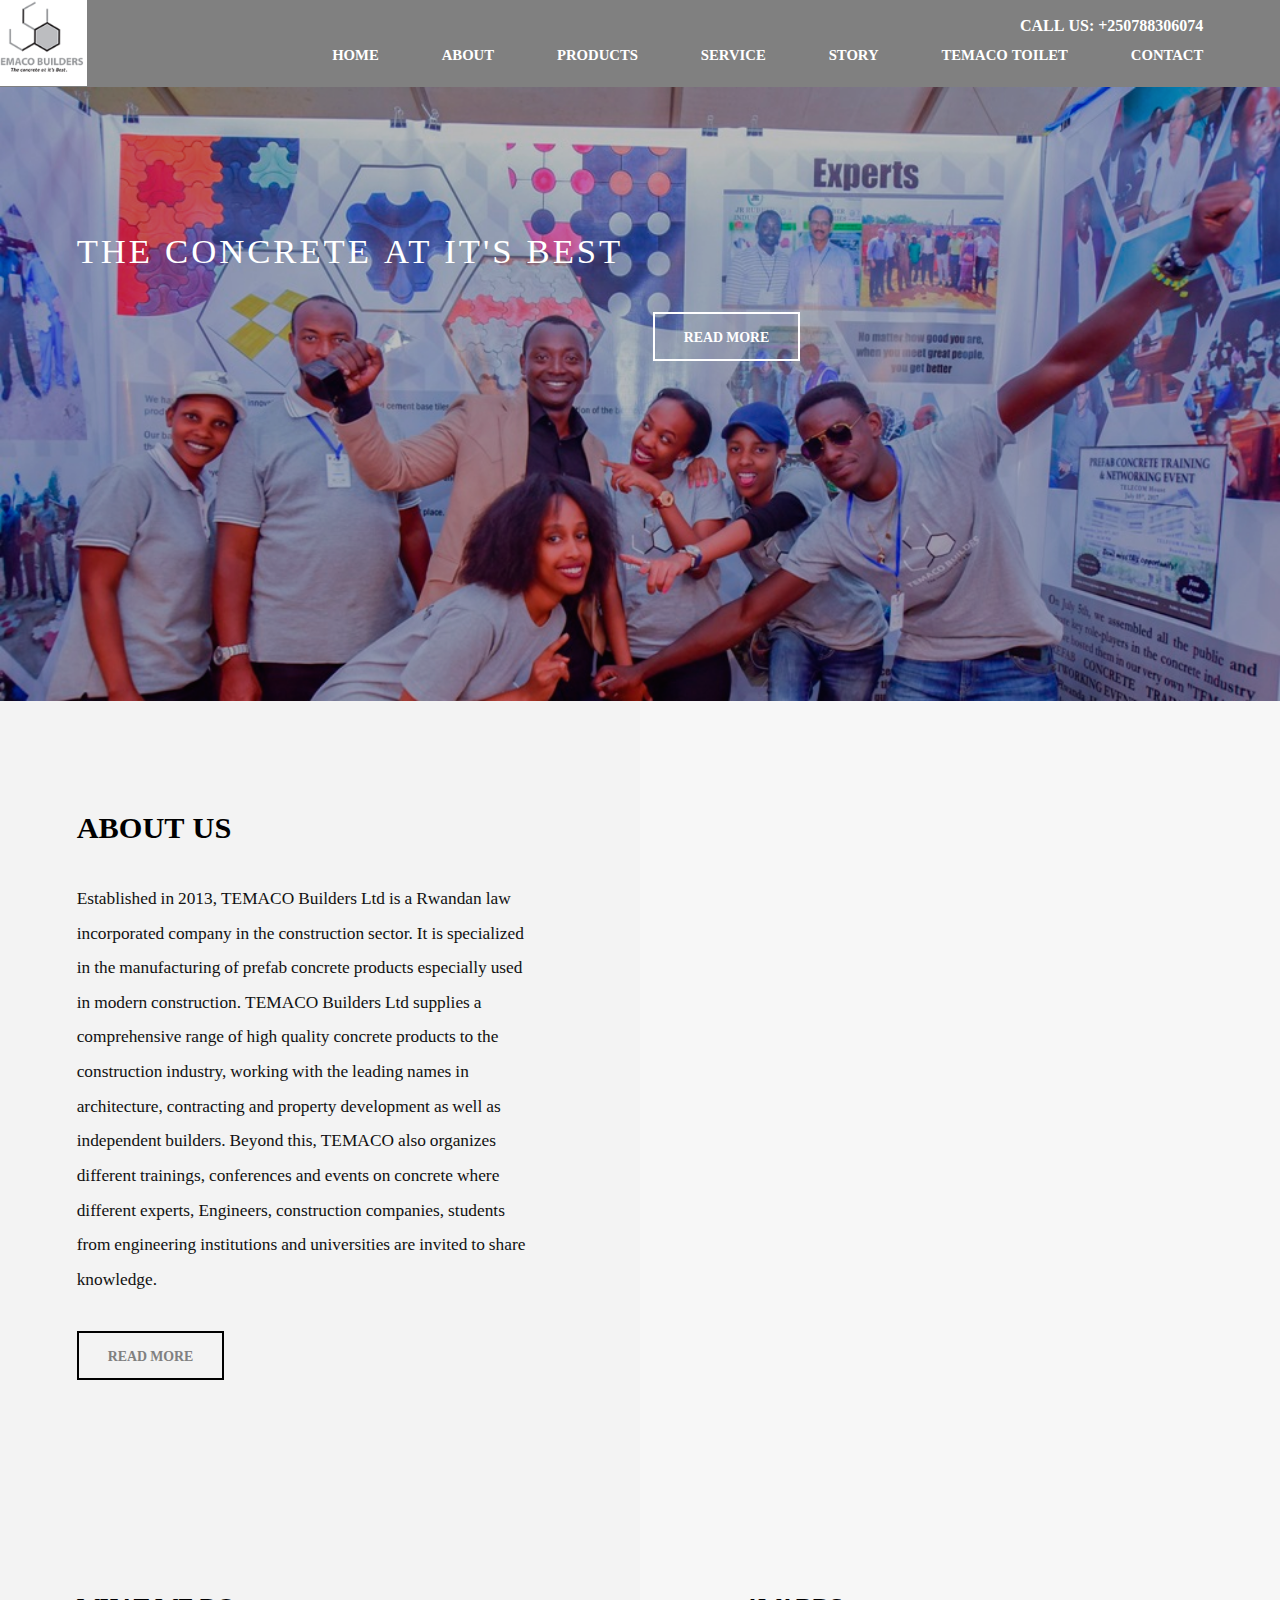
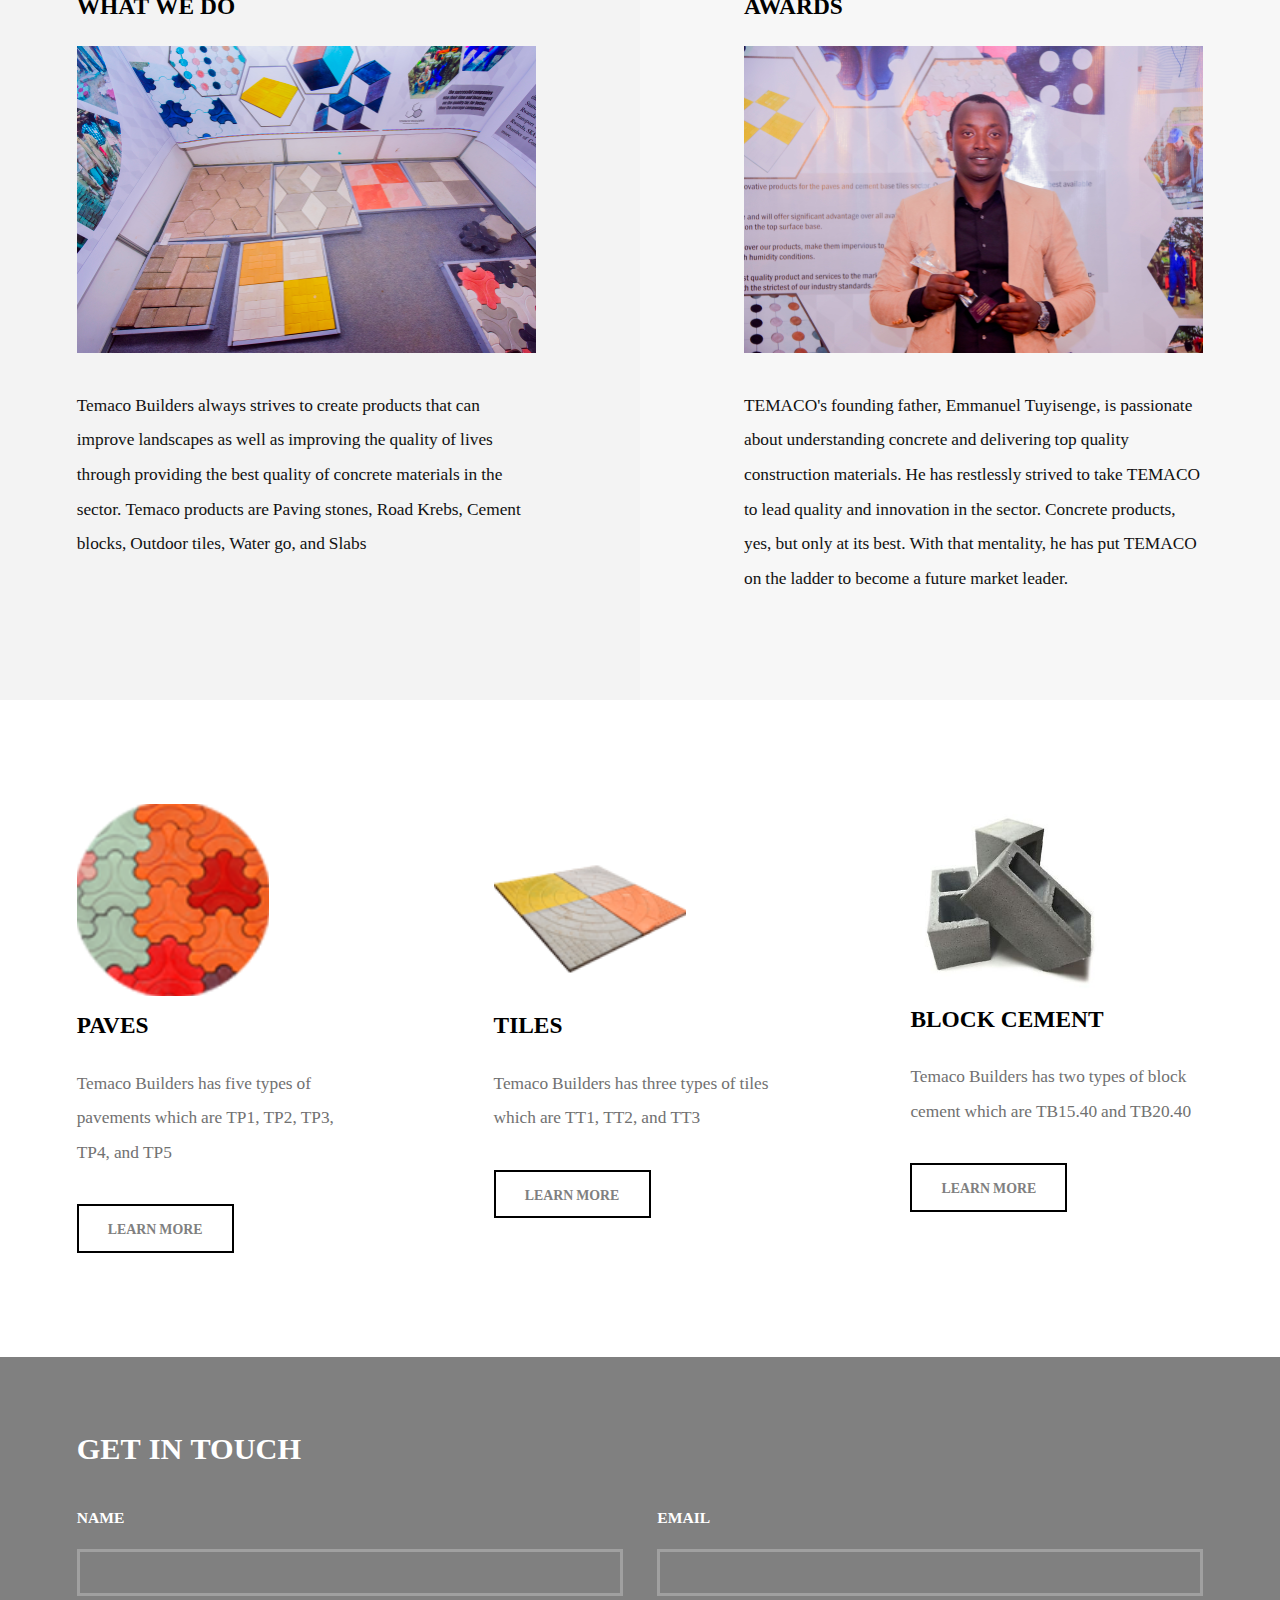
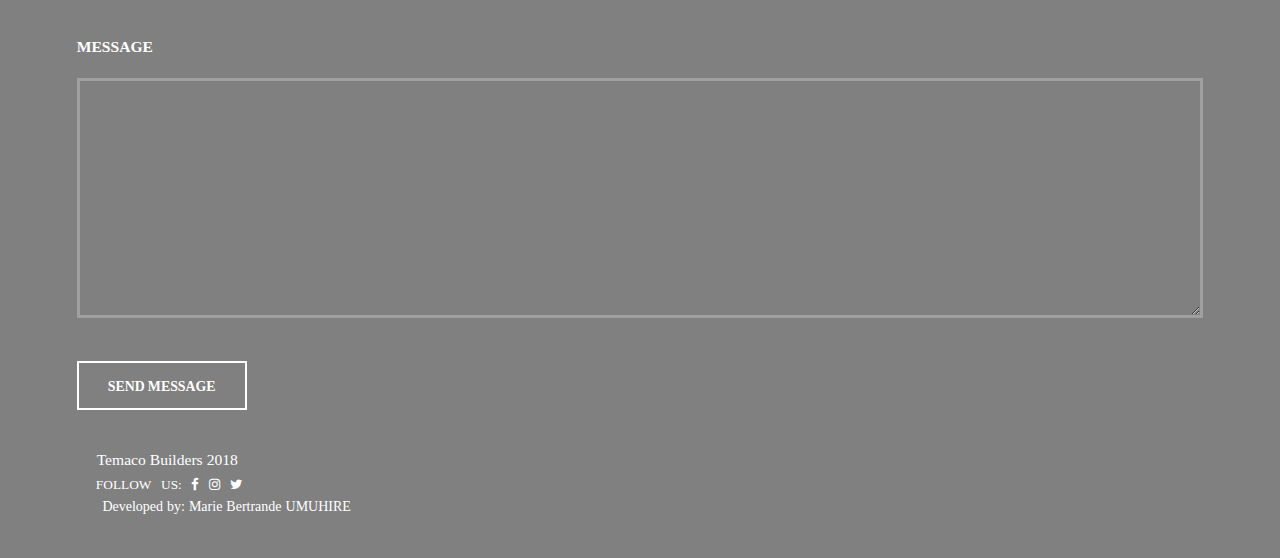
<file: index.html>
<!DOCTYPE HTML>

<html>

<head>
	<title>Temaco Builders</title>
	<meta http-equiv="Content-Type" content="text/html; charset=utf-8" />
	<meta http-equiv="Content-Type" content="text/html; charset=ISO-8859-1">
	<meta name="viewport" content="width=device-width, initial-scale=1, user-scalable=no" />
	<meta name="apple-mobile-web-app-capable" content="yes" />
	<meta name="description" content="THE CONCRETE AT IT'S BEST,Temaco Builders always strives to create products that can improve landscapes as well as improving the quality of lives through
	providing the best quality of concrete materials in the sector. Temaco products are Paving stones, Road Krebs, Cement blocks,
	Outdoor tiles, Water go, and Slabs "
	/>
	<meta name="MobileOptimized" content="width" />
	<meta name="HandheldFriendly" content="true" />
	<meta name="apple-mobile-web-app-capable" content="yes" />
	<meta name="keywords" content="River Sand,Sable,Crusher sand,Aggregate,Concasse,Portland cement,White Cement,Iron oxide red,Iron oxide black,Iron oxide white,Iron oxide yellow,Iron oxide brown,Iron oxide green,Iron oxide grey,Paving stones,Paves,Tiles,House,Fence,Water proof,Silca,Silcon,Silcate,Carreaux,Pavement,Paved area,Road kerbs,Bordures,Dallette,Slabs,Rubbers,Moulds,Hydraulic machine,Vibrating tables,Paved area,Mixer,Concrete,Betôn,Building,Fixing,Fixation" />
	<meta name="robots" content="index,follow" />
	<link rel="stylesheet" href="assets/css/main.css" />
</head>

<body>

	<!-- Header -->
	<header id="header">
		<div class="inner">
			<h6 id="number">Call us: +250788306074</h6>

			<h1 href="index.html" class="logo">
				<img id="picture" src="images/logo.png">
			</h1>
			<nav id="nav">
				<a href="index.html">Home</a>
				<a href="about.html">About</a>
				<a href="products.html">Products</a>
				<a href="service.html">Service</a>
				<a href="story.html">Story</a>
				<a href="toilet.html">TEMACO Toilet</a>
				<a href="contact.html">Contact</a>
			</nav>
		</div>
	</header>
	<a href="#menu" class="navPanelToggle">
		<span class="fa fa-bars"></span>
	</a>

	<!-- Banner -->
	<section id="banner">
		<div class="inner">
			<h1>
				<span>The concrete at it's best</span>
			</h1>
			<ul class="actions">
				<li>
					<a href="products.html" id="homebutton" class="button alt">Read More</a>
				</li>
			</ul>
		</div>
	</section>

	<!-- One -->
	<section id="two">
		<div class="inner">
			<article>
				<div class="content">
					<header>
						<h2>About Us</h2>
					</header>
					<p>Established in 2013, TEMACO Builders Ltd is a Rwandan law incorporated company in the construction sector. It is specialized
						in the manufacturing of prefab concrete products especially used in modern construction. TEMACO Builders Ltd supplies
						a comprehensive range of high quality concrete products to the construction industry, working with the leading names
						in architecture, contracting and property development as well as independent builders. Beyond this, TEMACO also organizes
						different trainings, conferences and events on concrete where different experts, Engineers, construction companies,
						students from engineering institutions and universities are invited to share knowledge.</p>
					<ul class="actions">
						<li>
							<a href="about.html" class="button alt">Read More</a>
						</li>
					</ul>
	
				</div>
			</article>
			<article class="alt">
				<div class="content">
					<a class="twitter-timeline" data-width="320" data-height="600" data-theme="light" data-link-color="#808080" href="https://twitter.com/TemacoBuilders?ref_src=twsrc%5Etfw"></a>
					<script async src="https://platform.twitter.com/widgets.js" charset="utf-8"></script>
				</div>
			</article>
		</div>
	</section>
	<!-- Two -->
	<section id="two">
		<div class="inner">
			<article>
				<div class="content">
					<header>
						<h3>what we do</h3>
					</header>
					<div class="image fit">
						<img src="images/products.jpg" alt="" />
					</div>
					<p>Temaco Builders always strives to create products that can improve landscapes as well as improving the quality of lives
						through providing the best quality of concrete materials in the sector. Temaco products are Paving stones, Road Krebs,
						Cement blocks, Outdoor tiles, Water go, and Slabs </p>



				</div>
			</article>
			<article class="alt">
				<div class="content">
					<header>
						<h3>Awards</h3>
					</header>
					<div class="image fit">
						<img src="images/CEO.jpg" alt="" />
					</div>
					<p>TEMACO's founding father, Emmanuel Tuyisenge, is passionate about understanding concrete and delivering top quality
						construction materials. He has restlessly strived to take TEMACO to lead quality and innovation in the sector. Concrete
						products, yes, but only at its best. With that mentality, he has put TEMACO on the ladder to become a future market
						leader. </p>
				</div>
			</article>
		</div>
	</section>

	<!-- Three -->
	<section id="three">
		<div class="inner">
			<article>
				<div class="content">
					<img class="sample" src="images/global.png" />
					<header>
						<h3>Paves</h3>
					</header>
					<p>Temaco Builders has five types of pavements which are TP1, TP2, TP3, TP4, and TP5</p>
					<ul class="actions">
						<li>
							<a href="products.html" class="button alt">Learn More</a>
						</li>
					</ul>
				</div>
			</article>
			<article>
				<div class="content">
					<img class="sample" src="images/T-tiles.png" />
					<header>
						<h3>Tiles</h3>
					</header>
					<p>Temaco Builders has three types of tiles which are TT1, TT2, and TT3</p>
					<ul class="actions">
						<li>
							<a href="#" class="button alt">Learn More</a>
						</li>
					</ul>
				</div>
			</article>
			<article>
				<div class="content">
					<img class="sample" src="images/blockcementss.jpg" />
					<header>
						<h3>Block Cement</h3>
					</header>
					<p>Temaco Builders has two types of block cement which are TB15.40 and TB20.40</p>
					<ul class="actions">
						<li>
							<a href="#" class="button alt">Learn More</a>
						</li>
					</ul>
				</div>
			</article>
		</div>
	</section>

	<!-- Footer -->
	<section id="footer">
		<div class="inner">
			<header>
				<h2>Get in Touch</h2>
			</header>
			<form method="post" action="#">
				<div class="field half first">
					<label for="name">Name</label>
					<input type="text" name="name" id="name" />
				</div>
				<div class="field half">
					<label for="email">Email</label>
					<input type="text" name="email" id="email" />
				</div>
				<div class="field">
					<label for="message">Message</label>
					<textarea name="message" id="message" rows="6"></textarea>
				</div>
				<ul class="actions">
					<li>
						<input type="submit" value="Send Message" class="alt" />
					</li>
				</ul>
			</form>
			<div class="copyright">
				&copy; Temaco Builders 2018
				<h2 id="socialmedia"> Follow Us:
					<a href="">
						<span class="icon fa-facebook"></span>
					</a>
					<a href="">
						<span class="icon fa-instagram">
							<a href="">
								<span class="icon fa-twitter"></span>
							</a>
				</h2>
			</div>
		</div>
		<h9 class="berry">Developed by: Marie Bertrande UMUHIRE</h9>
	</section>

	<!-- Scripts -->
	<script src="assets/js/jquery.min.js"></script>
	<script src="assets/js/skel.min.js"></script>
	<script src="assets/js/util.js"></script>
	<script src="assets/js/main.js"></script>

</body>

</html>
</file>
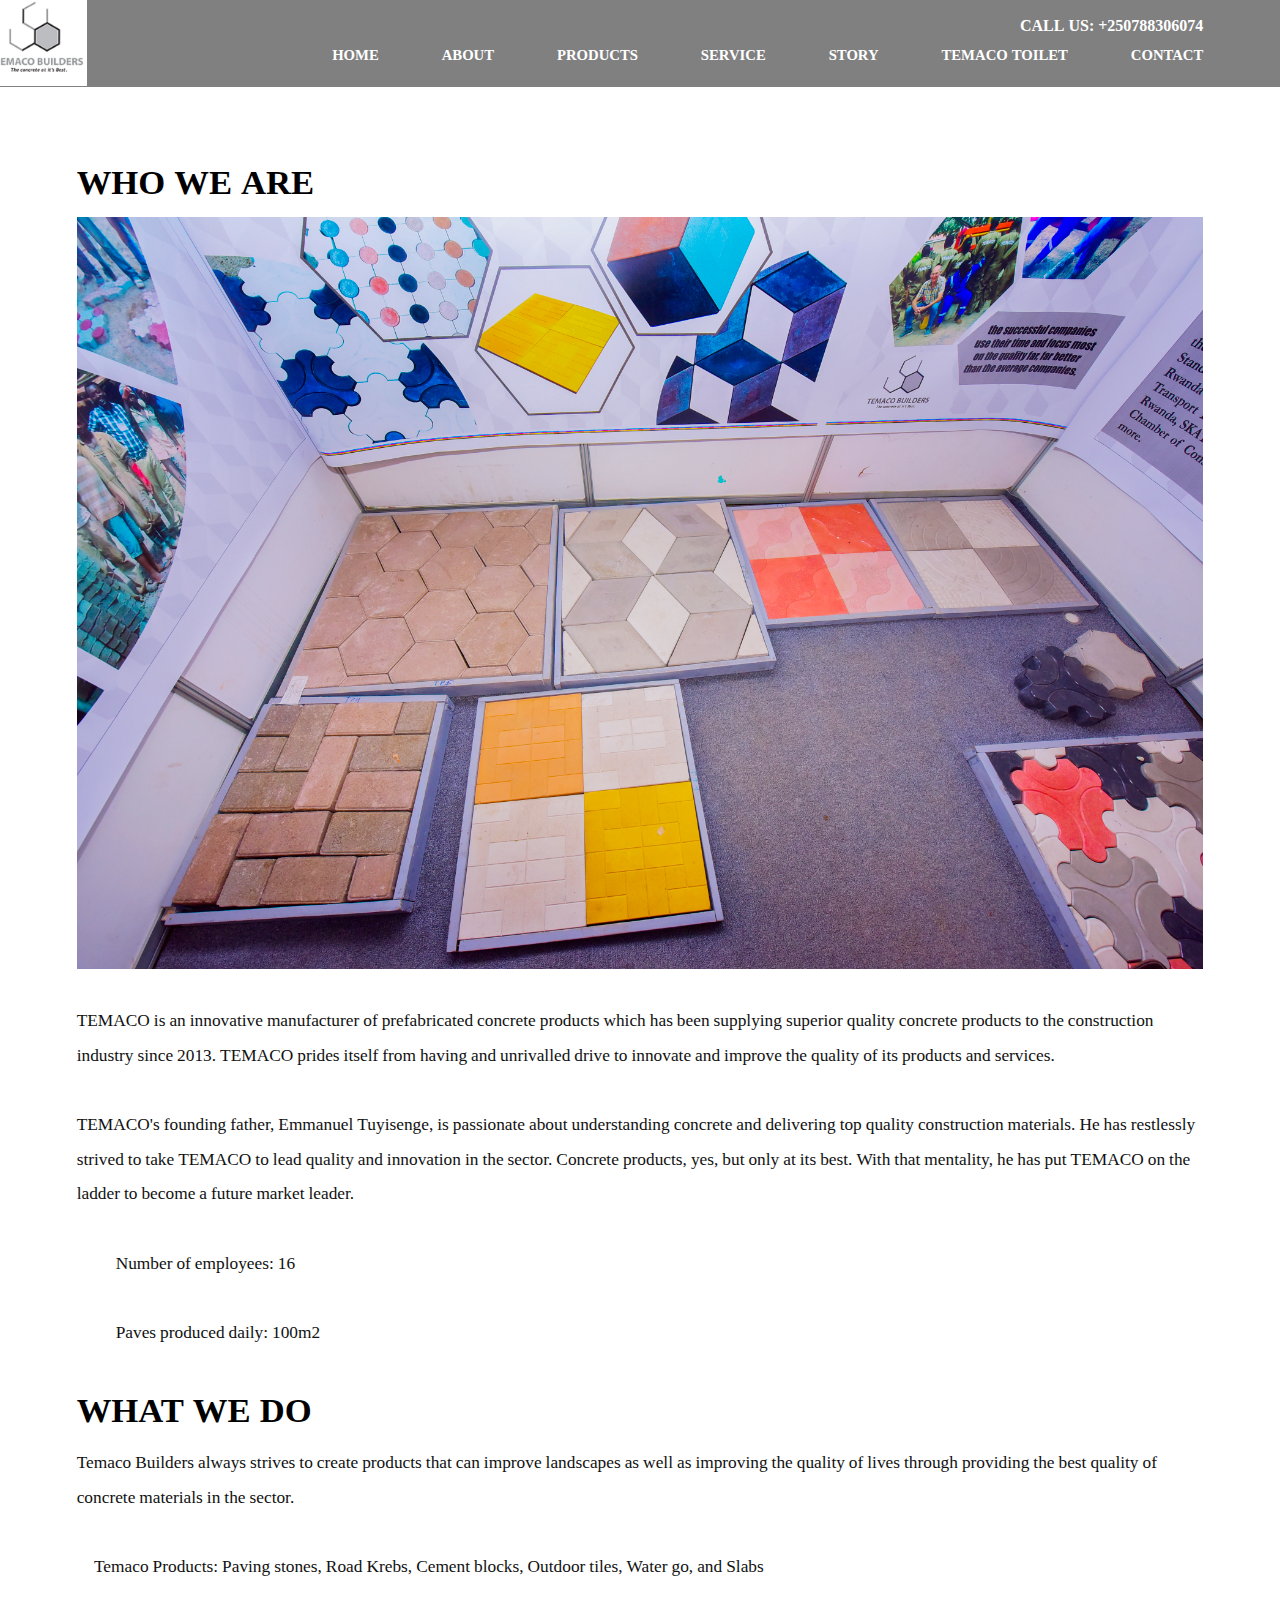
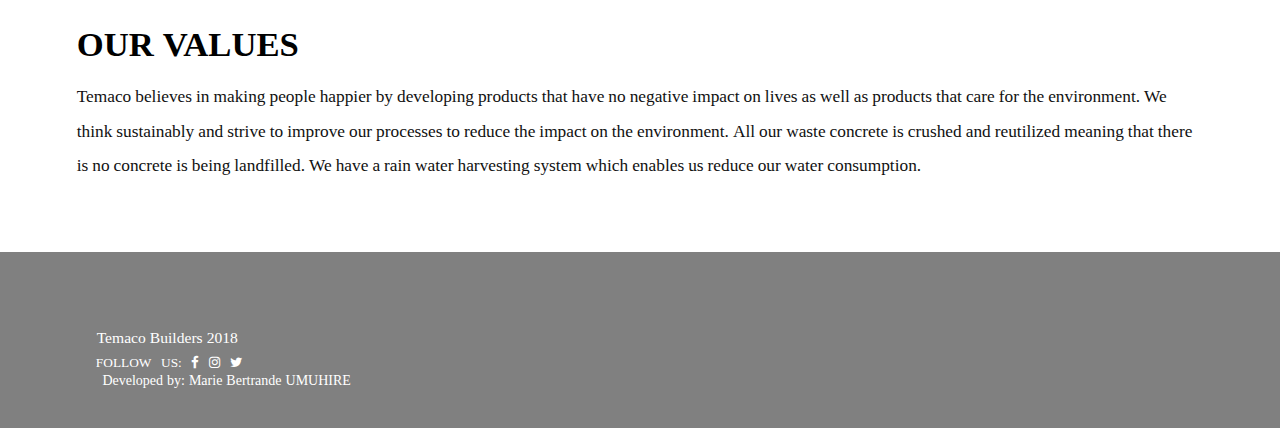
<file: about.html>
<html>
    <head>
      <title>Temaco Builders</title>
      <meta charset="utf-8" />
      <meta name="viewport" content="width=device-width, initial-scale=1, user-scalable=no" />
      <link rel="stylesheet" href="assets/css/main.css" />
    </head>
    <body>

      <!-- Header -->
        <header id="header">
          <div class="inner">
          <h6 id="number">Call us: +250788306074</h6>

            <h1 href="index.html" class="logo" ><img id="picture" src="images/logo.png"></h1>
            <nav id="nav">
              <a href="index.html">Home</a>
              <a href="about.html">About</a>
              <a href="products.html">Products</a>
              <a href="service.html">Service</a>
              <a href="story.html">Story</a>
              <a href="toilet.html">TEMACO Toilet</a>
              <a href="contact.html">Contact</a>
            </nav>
          </div>
        </header>
        <a href="#menu" class="navPanelToggle"><span class="fa fa-bars"></span></a>


	<!-- Main -->
	<section id="main" >
		<div class="inner">
				<header class="major special">
					<h1>who we are</h1>

				</header>
				<a href="#" class="image fit"><img src="images/products.jpg" alt="" /></a>
				<p>TEMACO is an innovative manufacturer of prefabricated concrete products which has been supplying superior quality concrete products to the construction industry since 2013. TEMACO prides itself from having and unrivalled drive to innovate and improve the quality of its products and services.</p>

	<!-- /h6 class="slagon"> Concrete at its best </h6>

	</h6 class="slagon"> Deep understanding and simply superior quality.</h6> -->

	<P>TEMACO's founding father, Emmanuel Tuyisenge, is passionate about understanding concrete and delivering top quality construction materials. He has restlessly strived to take TEMACO to lead quality and innovation in the sector. Concrete products, yes, but only at its best. With that mentality, he has put TEMACO on the ladder to become a future market leader. 
	</p>
		<ul>
			<ol>
				Number of employees: 16
			</ol>
			<ol>
				Paves produced daily: 100m2
			</ol>
		<!-- 	<ol>

				Temaco products: Pavements, kerbs, tiles. New line of designs. 
			</ol> -->
			<!-- <ol> Meet the team: Emmanuel, Faustin, Christian, Jean Paul</ol> -->

		</ul>

		<header class="major special">

			<h1>what we do</h1>

		</header>
		<p>Temaco Builders always strives to create products that can improve landscapes as well as improving the quality of lives through providing the best quality of concrete materials in the sector.</p>

		<ul>Temaco Products: Paving stones, Road Krebs, Cement blocks, Outdoor tiles, Water go, and Slabs </ul>

		<header class="major special">

			<h1>our values </h1>

		</header>
		<p> Temaco believes in making people happier by developing products that have no negative impact on lives as well as products that care for the environment. 
		We think sustainably and strive to improve our processes to reduce the impact on the environment. All our waste concrete is crushed and reutilized meaning that there is no concrete is being landfilled. We have a rain water harvesting system which enables us reduce our water consumption.</p>
</div>

</section>

<!-- Footer -->
<section id="footer">
	<div class="inner">
		
		<div class="copyright">
			&copy; Temaco Builders 2018 <h2 id="socialmedia"> Follow Us: <a href=""><span class="icon fa-facebook"></span></a> 
			<a href=""><span class="icon fa-instagram"> <a href=""><span class="icon fa-twitter"></span></a></h2>
		</div>
	</div>
	  <h9 class="berry">Developed by: Marie Bertrande UMUHIRE</h9>
</section>

<!-- Scripts -->
<script src="assets/js/jquery.min.js"></script>
<script src="assets/js/skel.min.js"></script>
<script src="assets/js/util.js"></script>
<script src="assets/js/main.js"></script>

</body>
</html>
</file>
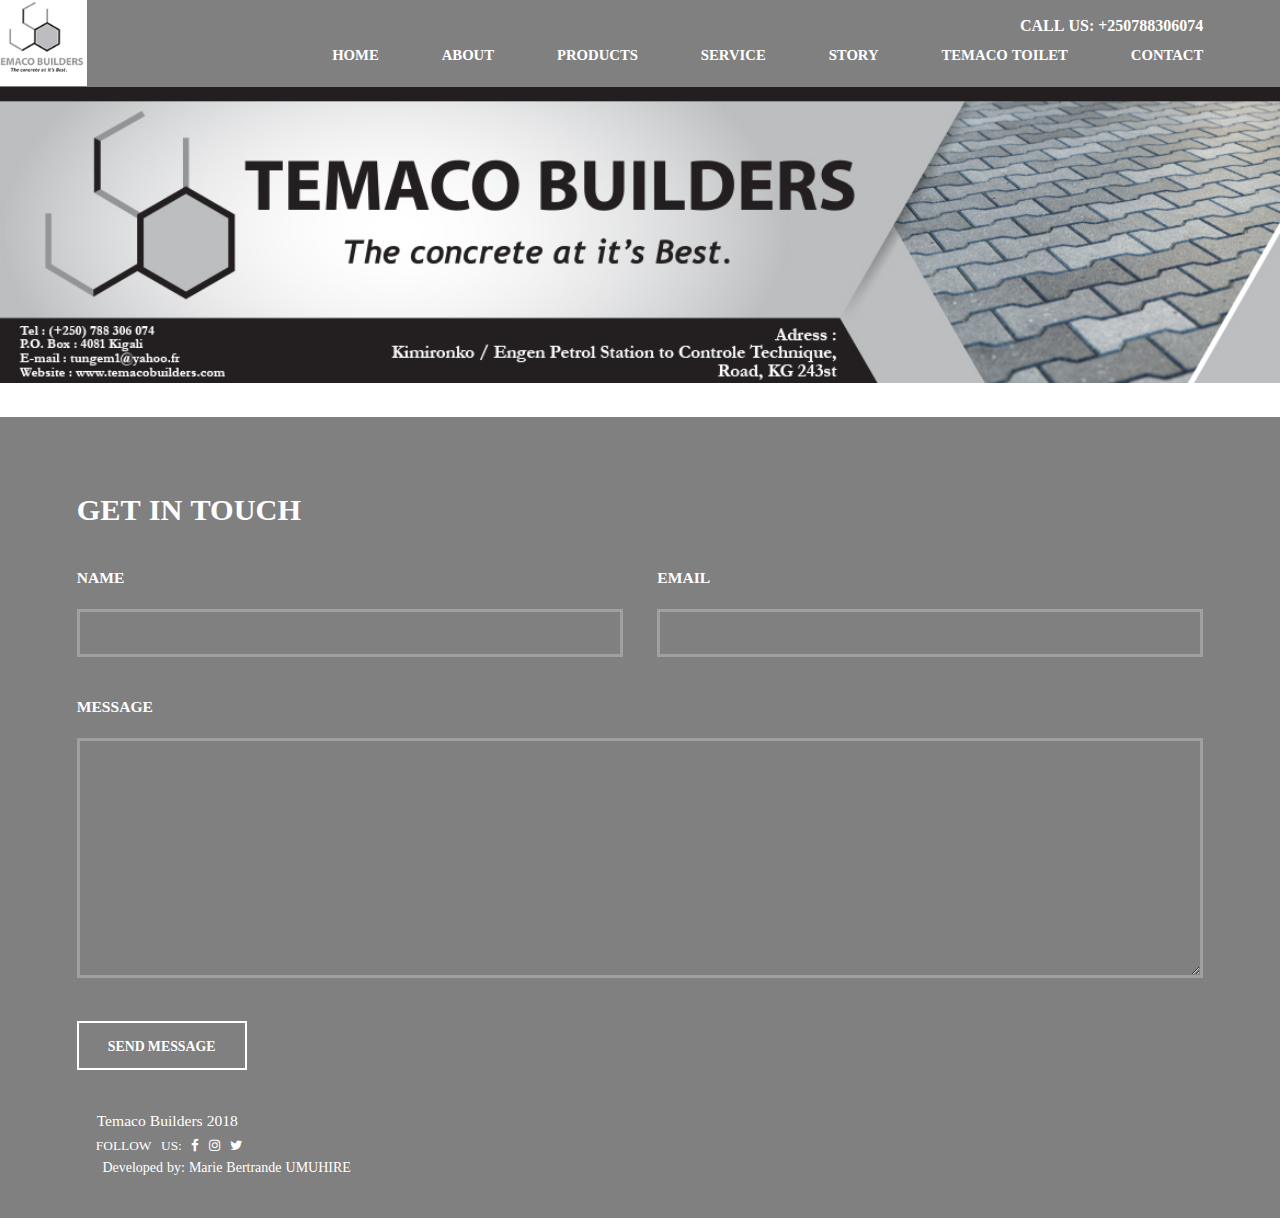
<file: contact.html>
<!DOCTYPE HTML>

<html>
  <head>
    <title>Temaco Builders</title>
    <meta charset="utf-8" />
    <meta name="viewport" content="width=device-width, initial-scale=1, user-scalable=no" />
    <link rel="stylesheet" href="assets/css/main.css" />
  </head>
  <body>

    <!-- Header -->
      <header id="header">
        <div class="inner">
        <h6 id="number">Call us: +250788306074</h6>

          <h1 href="index.html" class="logo" ><img id="picture" src="images/logo.png"></h1>
         <nav id="nav">
            <a href="index.html">Home</a>
            <a href="about.html">About</a>
            <a href="products.html">Products</a>
            <a href="service.html">Service</a>
            <a href="story.html">Story</a>
            <a href="toilet.html">TEMACO Toilet</a>
            <a href="contact.html">Contact</a>
          </nav>
        </div>
      </header>
      <a href="#menu" class="navPanelToggle"><span class="fa fa-bars"></span></a>

      <a href="#" class="image fit"><img src="images/company-hero.jpg" alt="" /></a>

<!-- Footer -->
      <section id="footer">
        <div class="inner">
          <header>
            <h2>Get in Touch</h2>
          </header>
          <form method="post" action="#">
            <div class="field half first">
              <label for="name">Name</label>
              <input type="text" name="name" id="name" />
            </div>
            <div class="field half">
              <label for="email">Email</label>
              <input type="text" name="email" id="email" />
            </div>
            <div class="field">
              <label for="message">Message</label>
              <textarea name="message" id="message" rows="6"></textarea>
            </div>
            <ul class="actions">
              <li><input type="submit" value="Send Message" class="alt" /></li>
            </ul>
          </form>
          <div class="copyright">
            &copy; Temaco Builders 2018 <h2 id="socialmedia"> Follow Us: <a href=""><span class="icon fa-facebook"></span></a> 
            <a href=""><span class="icon fa-instagram"> <a href=""><span class="icon fa-twitter"></span></a></h2>
          </div>
        </div>
         <h9 class="berry">Developed by: Marie Bertrande UMUHIRE</h9>
      </section>

    <!-- Scripts -->
      <script src="assets/js/jquery.min.js"></script>
      <script src="assets/js/skel.min.js"></script>
      <script src="assets/js/util.js"></script>
      <script src="assets/js/main.js"></script>

  </body>
</html>
</file>
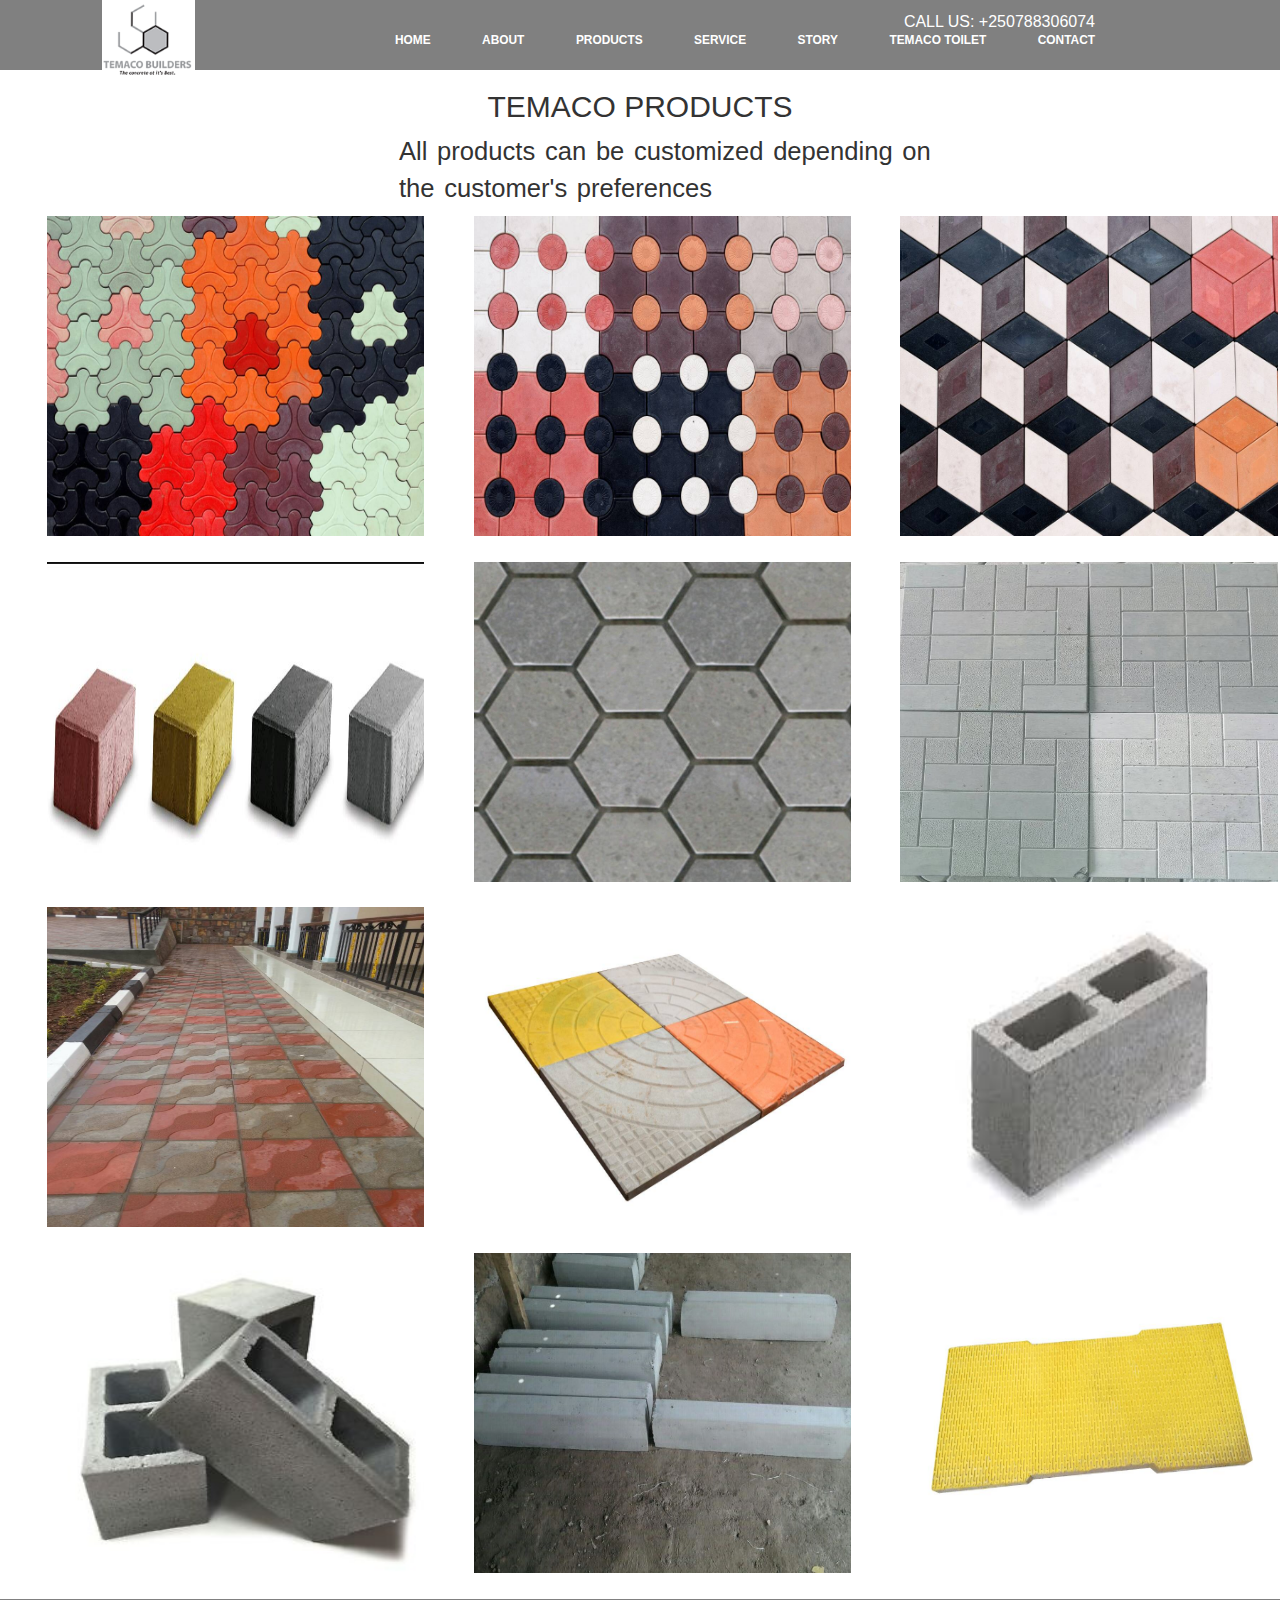
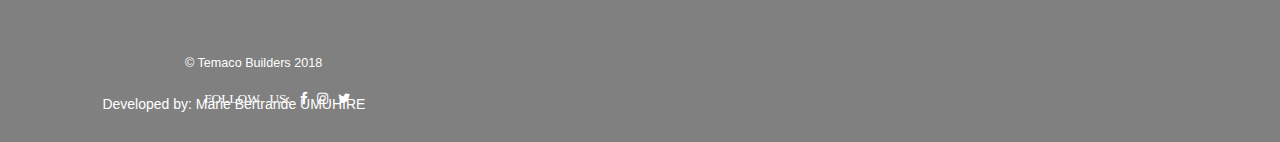
<file: products.html>
<!DOCTYPE HTML>

<html>
<head>
	<title>Temaco Builders</title>
	<meta charset="utf-8" />
	<meta name="viewport" content="width=device-width, initial-scale=1, user-scalable=no" />
	<link rel="stylesheet" href="assets/css/main.css" />


	<link href="//netdna.bootstrapcdn.com/bootstrap/3.0.0/css/bootstrap.min.css" rel="stylesheet" id="bootstrap-css">
	<script src="//netdna.bootstrapcdn.com/bootstrap/3.0.0/js/bootstrap.min.js"></script>
	<script src="//code.jquery.com/jquery-1.11.1.min.js"></script>


</head>
<body>

	<!-- Header -->
	<header id="header">
		<div class="inner">
			<h6 id="number">Call us: +250788306074</h6>

			<h1 href="index.html" class="logo" ><img id="picture" src="images/logo.png"></h1>
			<nav id="nav">
				<a href="index.html">Home</a>
				<a href="about.html">About</a>
				<a href="products.html">Products</a>
				<a href="service.html">Service</a>
				<a href="story.html">Story</a>
				<a href="toilet.html">TEMACO Toilet</a>
				<a href="contact.html">Contact</a>
			</nav>
		</div>
	</header>
	<a href="#menu" class="navPanelToggle"><span class="fa fa-bars"></span></a>


	<div class="container-fluid">

		<div class="row heading">
			<div class="col-md-6 col-md-offset-3">
				<h2 class="text-center bottom-line">Temaco Products</h2>

				<p class="description"> All products can be customized depending on the customer's preferences</p>
			</div>
		</div>

		<div class="row product-row">

			<div class="col-md-4 col-sm-6 product-wrap">
				<div class="product-member text-center">
				
					<div class="product-img">

						<img src="images/coloredpaves.jpg" alt="">
						<div class="overlay">
							<div class="product-details text-center">
								<h6 class="product-title">pavement</h6>	
								<h6 class="product-title">Code: TP1</h6>	
								

								
							</div>
						</div>
					</div>
	
				</div>
			</div>
			<!-- end product -->


			<div class="col-md-4 col-sm-6 product-wrap">
				
				<div class="product-member text-center">
					<div class="product-img">
						<img src="images/TP2.jpg" alt="">
						<div class="overlay">
							<div class="product-details text-center">
	<h6 class="product-title">Pavement</h6>	
	<h6 class="product-title">Code: TP2</h6>	
									
							</div>
						</div>
					</div>
				</div>
			</div>
			<!-- end product -->

			<div class="col-md-4 col-sm-6 product-wrap">
				<div class="product-member text-center">
				
					<div class="product-img">

						<img src="images/TP3.jpg" alt="">
						<div class="overlay">
							<div class="product-details text-center">
								<h6 class="product-title">pavement</h6>	
								<h6 class="product-title">Code: PT3</h6>	
								

								
							</div>
						</div>
					</div>
	
				</div>
			</div>
			<!-- end product -->


			<div class="col-md-4 col-sm-6 product-wrap">
		
				<div class="product-member text-center">
					<div class="product-img">
						<img src="images/tp4.jpeg" alt="">
						<div class="overlay">
							<div class="product-details text-center">
								<h6 class="product-title">pavement</h6>	
								<h6 class="product-title">Code: TP4</h6>	
								

							</div>
						</div>
					</div>
				</div>
			</div>
			<!-- end product -->

			<div class="col-md-4 col-sm-6 product-wrap">
		
				<div class="product-member text-center">
					<div class="product-img">
						<img src="images/TP5.jpeg" alt="">
						<div class="overlay">
							<div class="product-details text-center">
								<h6 class="product-title">pavement</h6>	
								<h6 class="product-title">Code: TP5</h6>	
								

							</div>
						</div>
					</div>
				</div>
			</div>
			<!-- end product -->

			<div class="col-md-4 col-sm-6 product-wrap">
		
				<div class="product-member text-center">
					<div class="product-img">
						<img src="images/TT1.jpg" alt="">
						<div class="overlay">
							<div class="product-details text-center">
								<h6 class="product-title">tiles</h6>	
								<h6 class="product-title">Code: TT1</h6>	
								

							</div>
						</div>
					</div>
				</div>
			</div>
			<!-- end product -->

			<div class="col-md-4 col-sm-6 product-wrap">
		
				<div class="product-member text-center">
					<div class="product-img">
						<img src="images/TT2.jpg" alt="">
						<div class="overlay">
							<div class="product-details text-center">
								<h6 class="product-title">tiles</h6>	
								<h6 class="product-title">Code: TT2</h6>	
								

							</div>
						</div>
					</div>
				</div>
			</div>
			<!-- end product -->

			<div class="col-md-4 col-sm-6 product-wrap">
		
				<div class="product-member text-center">
					<div class="product-img">
						<img src="images/TT3.jpg" alt="">
						<div class="overlay">
							<div class="product-details text-center">
								<h6 class="product-title">tiles</h6>	
								<h6 class="product-title">Code: TT3</h6>	
								

							</div>
						</div>
					</div>
				</div>
			</div>
			<!-- end product -->
			<div class="col-md-4 col-sm-6 product-wrap">
		
				<div class="product-member text-center">
					<div class="product-img">
						<img src="images/TP15.40.jpeg" alt="">
						<div class="overlay">
							<div class="product-details text-center">
								<h6 class="product-title">Block cement</h6>	
								<h6 class="product-title">Code: TB15.40</h6>	
								

							</div>
						</div>
					</div>
				</div>
			</div>
			<!-- end product -->

			<div class="col-md-4 col-sm-6 product-wrap">
		
				<div class="product-member text-center">
					<div class="product-img">
						<img src="images/blockcementss.jpg" alt="">
						<div class="overlay">
							<div class="product-details text-center">
								<h6 class="product-title">Block cement</h6>	
								<h6 class="product-title">Code: TB20.40</h6>	
								

							</div>
						</div>
					</div>
				</div>
			</div>
			<!-- end product -->


				<div class="col-md-4 col-sm-6 product-wrap">
		
				<div class="product-member text-center">
					<div class="product-img">
						<img src="images/TK80.jpg" alt="">
						<div class="overlay">
							<div class="product-details text-center">
								<h6 class="product-title">KERB</h6>	
								<h6 class="product-title">Code: TK80</h6>	
								

							</div>
						</div>
					</div>
				</div>
			</div>
			<!-- end product -->
				<div class="col-md-4 col-sm-6 product-wrap">
		
				<div class="product-member text-center">
					<div class="product-img">
						<img src="images/slab.jpg" alt="">
						<div class="overlay">
							<div class="product-details text-center">
								<h6 class="product-title">Slabs</h6>	
								<h6 class="product-title">Code: TS </h6>	
								

							</div>
						</div>
					</div>
				</div>
			</div>
			<!-- end product -->

		</div>
	</div>
	
	
	
		<!-- Footer -->
			<section id="footer">
				<div class="inner">
					
					<div class="copyright">
						&copy; Temaco Builders 2018 <h2 id="socialmedia"> Follow Us: <a href=""><span class="icon fa-facebook"></span></a> 
						<a href=""><span class="icon fa-instagram"> <a href=""><span class="icon fa-twitter"></span></a></h2>
					</div>
				</div>
				  <h9 class="berry">Developed by: Marie Bertrande UMUHIRE</h9>
			</section>

		<!-- Scripts -->
			<script src="assets/js/jquery.min.js"></script>
			<script src="assets/js/skel.min.js"></script>
			<script src="assets/js/util.js"></script>
			<script src="assets/js/main.js"></script>

	</body>
</html>
</file>
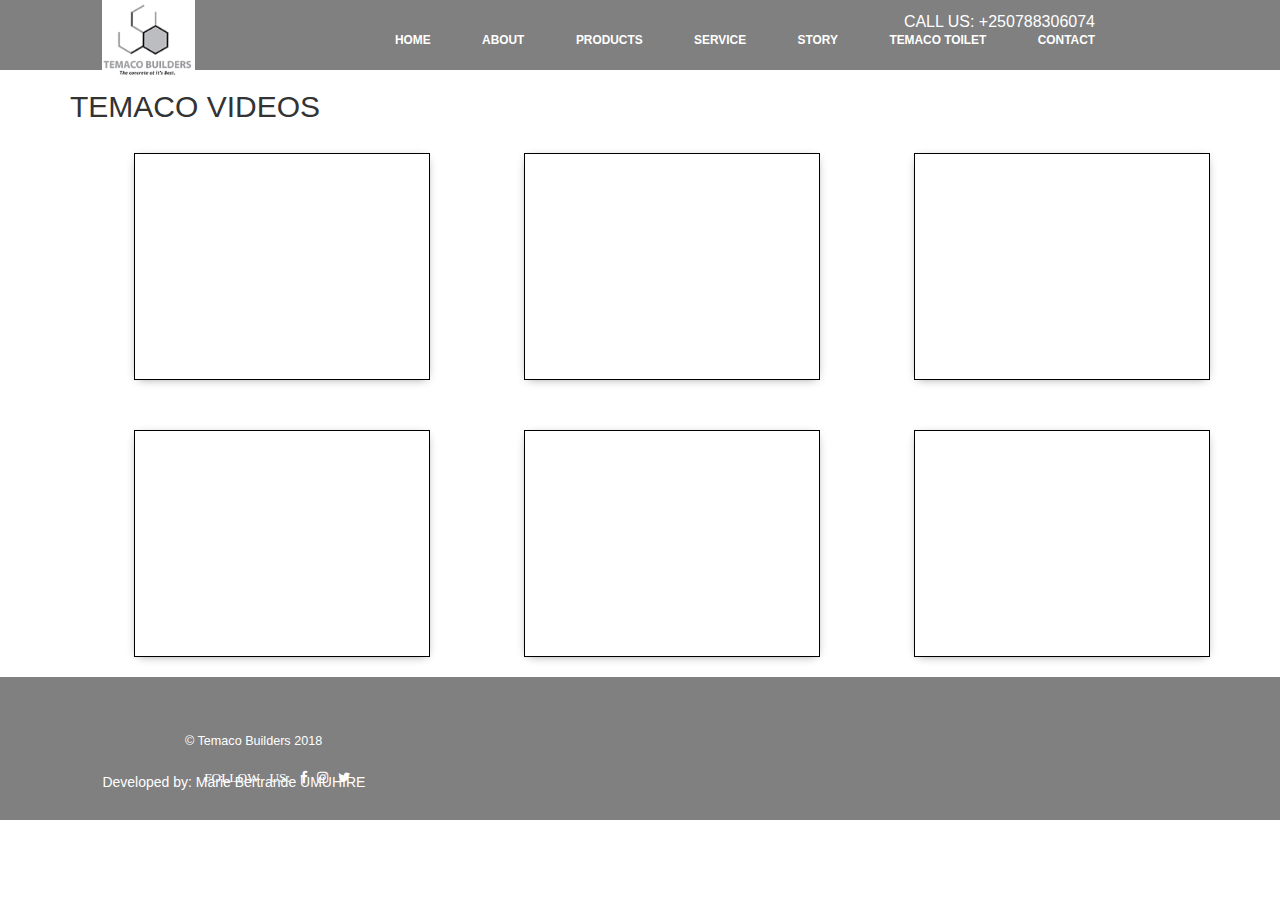
<file: story.html>
<!DOCTYPE HTML>

<html>
<head>
    <title>Temaco Builders</title>
    <meta charset="utf-8" />
    <meta name="viewport" content="width=device-width, initial-scale=1, user-scalable=no" />
    <link rel="stylesheet" href="assets/css/main.css" />
    <link rel="stylesheet" href="https://maxcdn.bootstrapcdn.com/font-awesome/4.7.0/css/font-awesome.min.css">

    <link href="//netdna.bootstrapcdn.com/bootstrap/3.0.0/css/bootstrap.min.css" rel="stylesheet" id="bootstrap-css">
    <script src="//netdna.bootstrapcdn.com/bootstrap/3.0.0/js/bootstrap.min.js"></script>
    <script src="//code.jquery.com/jquery-1.11.1.min.js"></script>


</head>
<body>

    <!-- Header -->
    <header id="header">
        <div class="inner">
            <h6 id="number">Call us: +250788306074</h6>

            <h1 href="index.html" class="logo" ><img id="picture" src="images/logo.png"></h1>
            <nav id="nav">
                <a href="index.html">Home</a>
                <a href="about.html">About</a>
                <a href="products.html">Products</a>
                <a href="service.html">Service</a>
                <a href="story.html">Story</a>
                <a href="toilet.html">TEMACO Toilet</a>
                <a href="contact.html">Contact</a>
            </nav>
        </div>
    </header>
    <a href="#menu" class="navPanelToggle"><span class="fa fa-bars"></span></a>



    <div class="container">
    

        <h2>Temaco Videos</h2>

        <div class="row mar-top-30">
            <div class="col-sm-4">
                <div class="box text-center">
                   <iframe width="560" height="315" src="https://www.youtube.com/embed/RemQvVWHewY" frameborder="0" allow="autoplay; encrypted-media" allowfullscreen></iframe>
                </div>
            </div>
            <div class="col-sm-4">
                <div class="box text-center">
                    <iframe width="560" height="315" src="https://www.youtube.com/embed/lE6jFHYJeZw" frameborder="0" allow="autoplay; encrypted-media" allowfullscreen></iframe>
                </div>
            </div>
            <div class="col-sm-4">
                <div class="box text-center">
                   <iframe width="560" height="315" src="https://www.youtube.com/embed/v1rmV5IONzk" frameborder="0" allow="autoplay; encrypted-media" allowfullscreen></iframe>
                </div>
            </div>
        </div>

         <div class="row mar-top-30">
            <div class="col-sm-4">
                <div class="box text-center">
                   <iframe width="560" height="315" src="https://www.youtube.com/embed/VRZQzPcqbSU" frameborder="0" allow="autoplay; encrypted-media" allowfullscreen></iframe>
                </div>
            </div>
            <div class="col-sm-4">
                <div class="box text-center">
                   <iframe width="560" height="315" src="https://www.youtube.com/embed/3m2nVx5KST0" frameborder="0" allow="autoplay; encrypted-media" allowfullscreen></iframe>
                </div>
            </div>
            <div class="col-sm-4">
                <div class="box text-center">
                    <iframe width="560" height="315" src="https://www.youtube.com/embed/bqBaDmf0AwI" frameborder="0" allow="autoplay; encrypted-media" allowfullscreen></iframe>
                </div>
            </div>
        </div>
    </div>




    <!-- Footer -->
    <section id="footer">
      <div class="inner">

        <div class="copyright">
          &copy; Temaco Builders 2018 <h2 id="socialmedia"> Follow Us: <a href=""><span class="icon fa-facebook"></span></a> 
          <a href=""><span class="icon fa-instagram"> <a href=""><span class="icon fa-twitter"></span></a></h2>
      </div>
  </div>
    <h9 class="berry"> Developed by: Marie Bertrande UMUHIRE</h9>
</section>

<!-- Scripts -->
<script src="assets/js/jquery.min.js"></script>
<script src="assets/js/skel.min.js"></script>
<script src="assets/js/util.js"></script>
<script src="assets/js/main.js"></script>

</body>
</html>
</file>
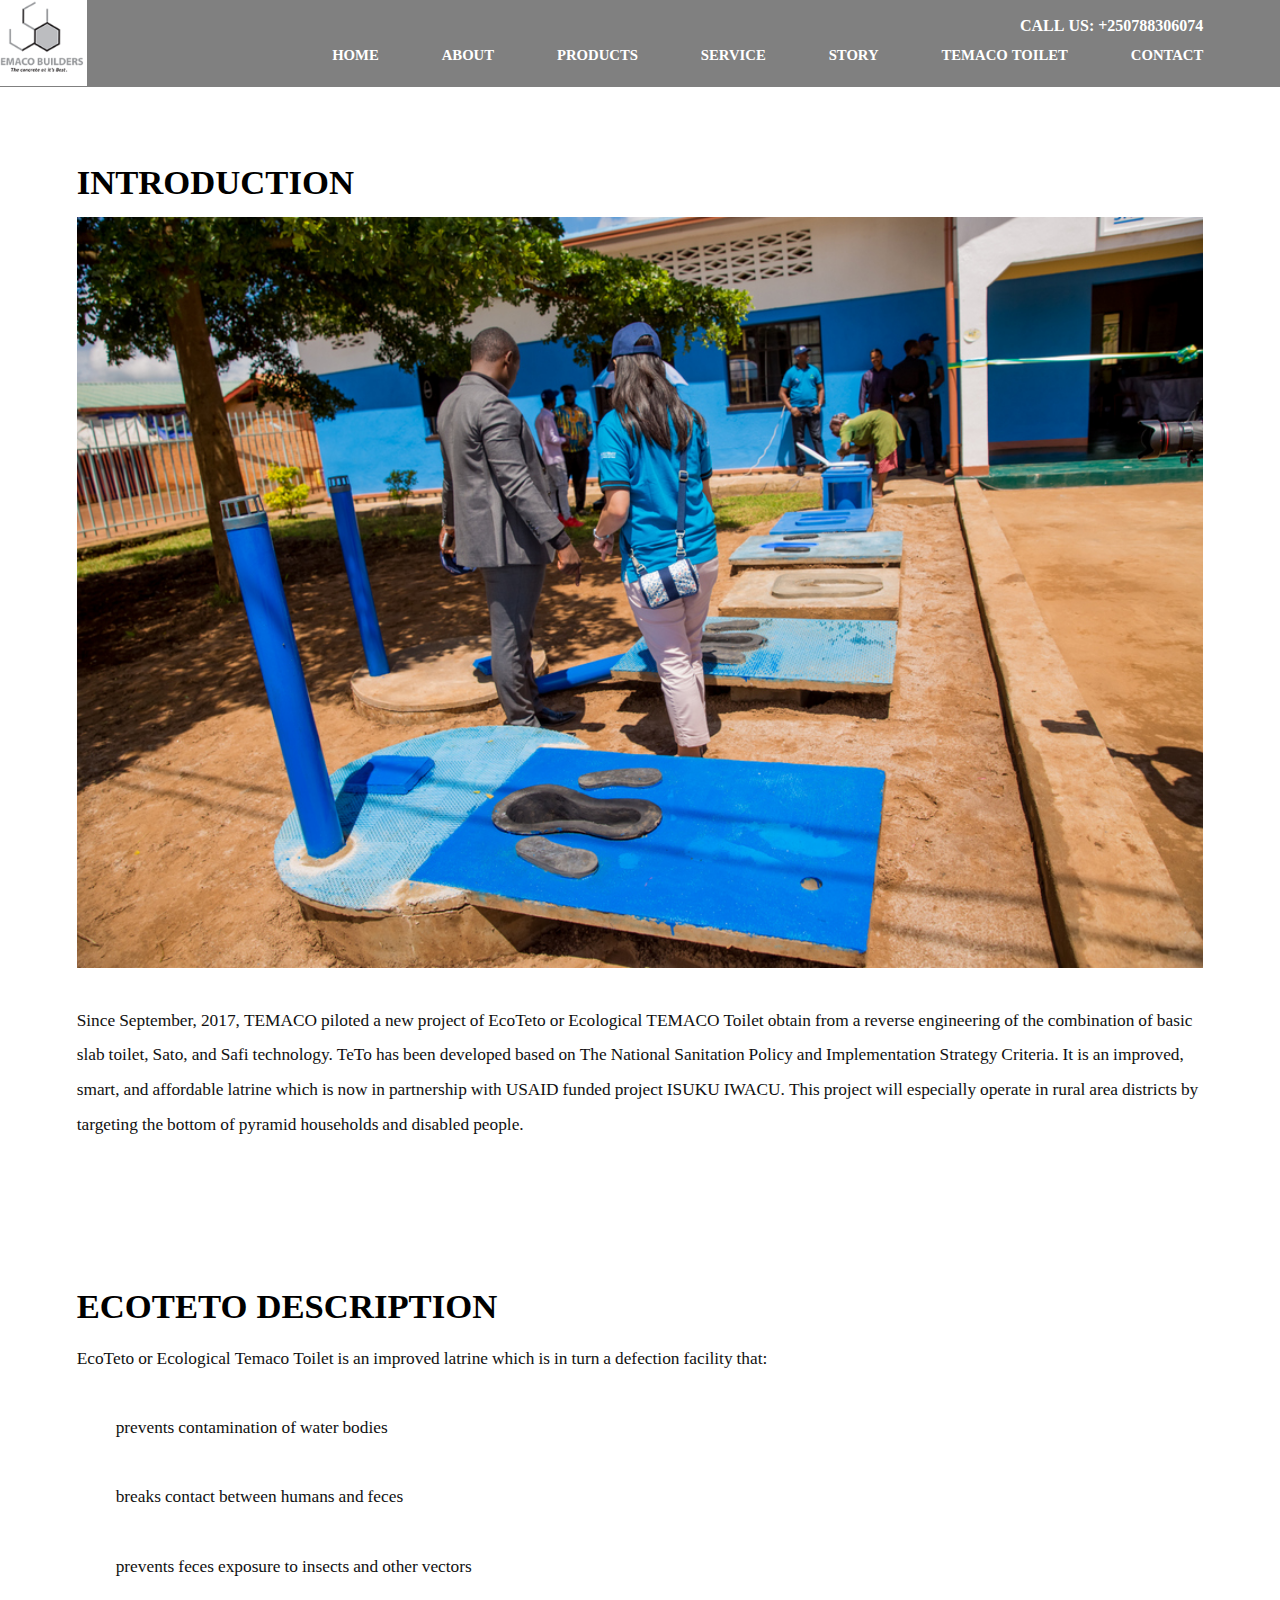
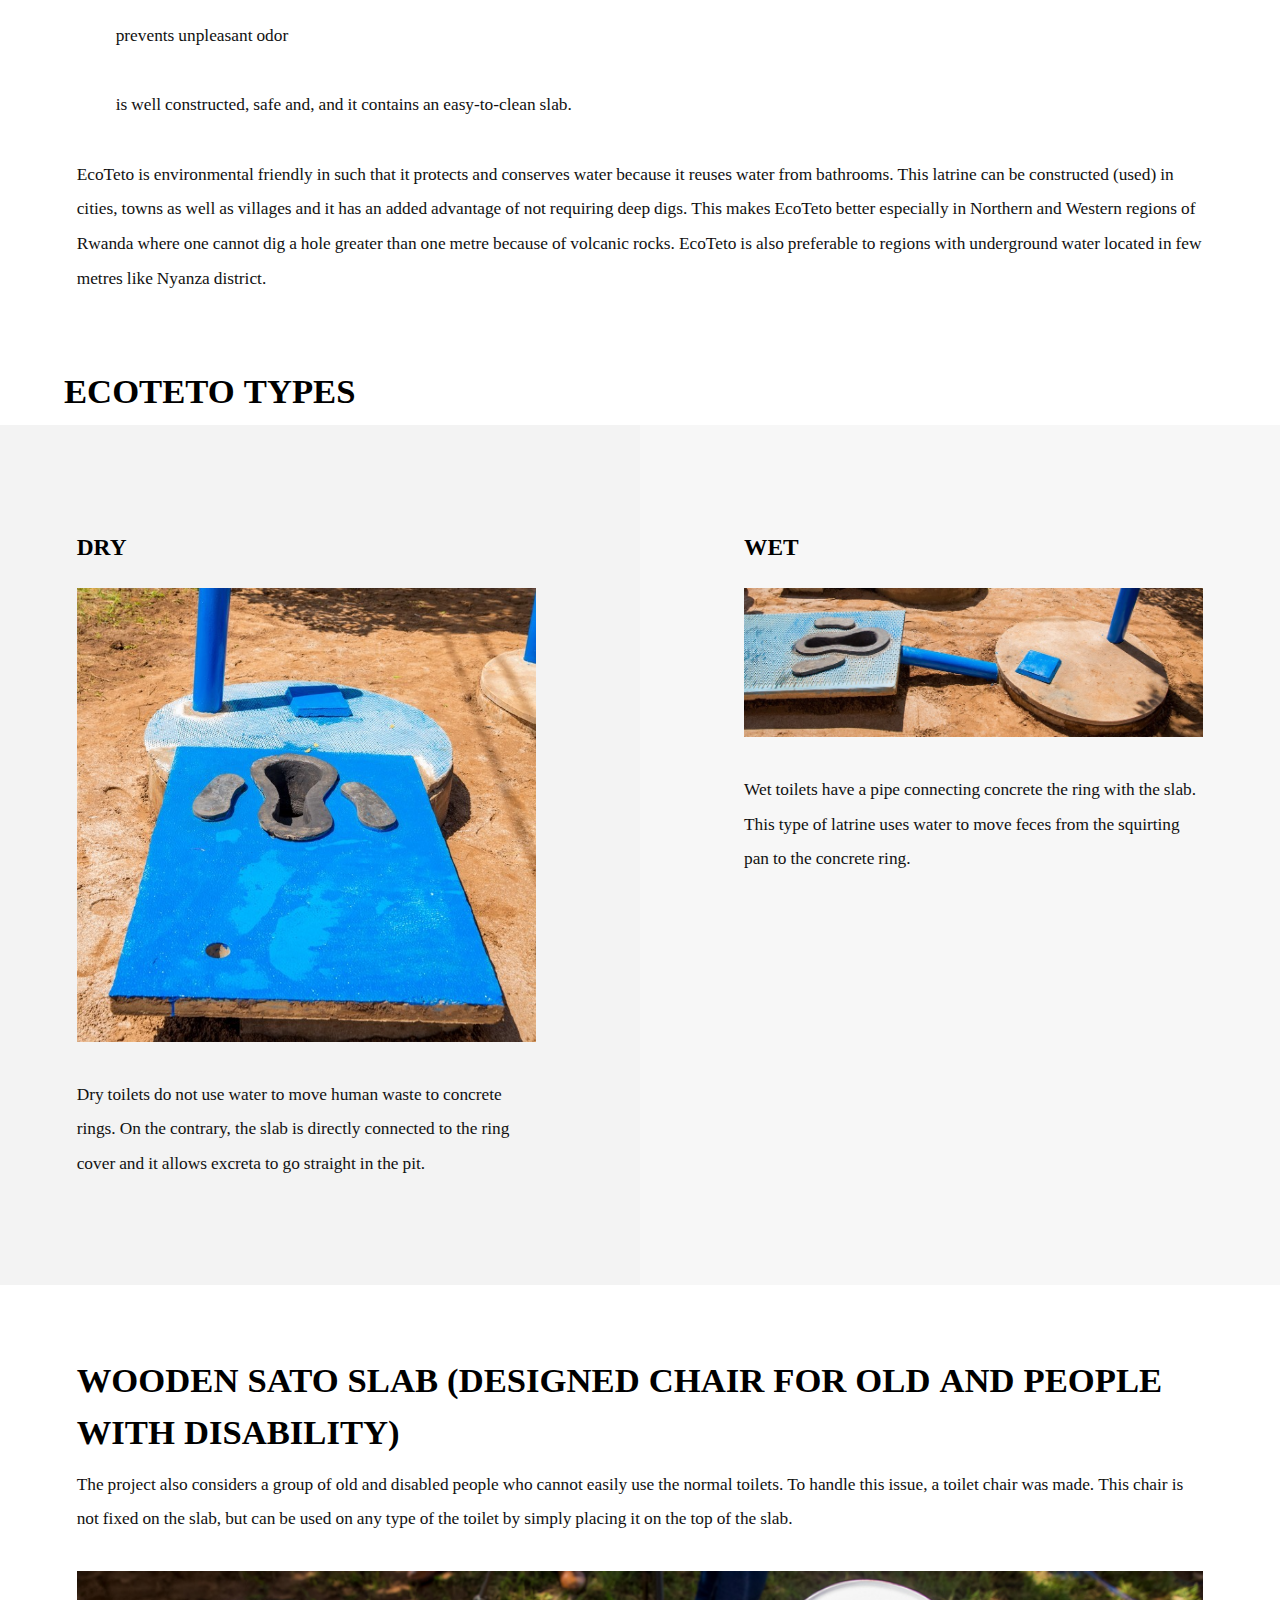
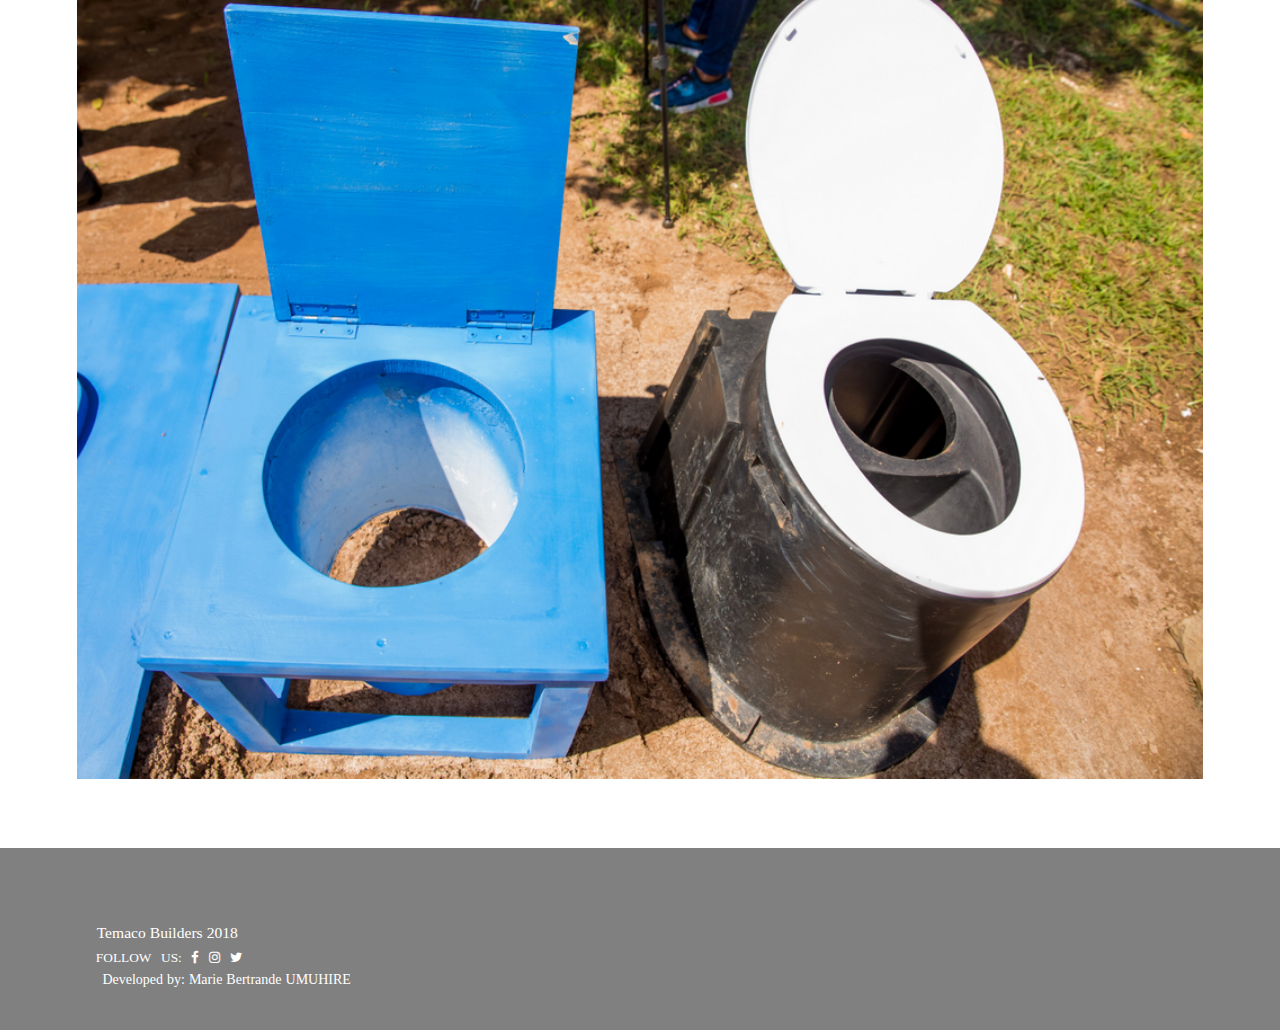
<file: toilet.html>
<!DOCTYPE HTML>

  <html>
  <head>
    <title>Temaco Builders</title>
    <meta charset="utf-8" />
    <meta name="viewport" content="width=device-width, initial-scale=1, user-scalable=no" />
    <link rel="stylesheet" href="assets/css/main.css" />
  </head>
  <body>

    <!-- Header -->
    <header id="header">
      <div class="inner">
        <h6 id="number">Call us: +250788306074</h6>

        <h1 href="index.html" class="logo" ><img id="picture" src="images/logo.png"></h1>
        <nav id="nav">
          <a href="index.html">Home</a>
          <a href="about.html">About</a>
          <a href="products.html">Products</a>
          <a href="service.html">Service</a>
          <a href="story.html">Story</a>
          <a href="toilet.html">TEMACO Toilet</a>
          <a href="contact.html">Contact</a>
        </nav>
      </div>
    </header>
    <a href="#menu" class="navPanelToggle"><span class="fa fa-bars"></span></a>



    <section id="main" >
      <div class="inner">
        <header class="major special">
          <h1>Introduction</h1>

        </header>
        <a href="#" class="image fit"><img src="images/EcoTeTo.jpg" alt="" /></a>
        <p>Since September, 2017, TEMACO piloted a new project of EcoTeto or Ecological TEMACO Toilet obtain from a reverse engineering of  the combination of basic slab toilet, Sato, and Safi technology. TeTo has been developed based on The National Sanitation Policy and Implementation Strategy Criteria. It is an improved, smart, and affordable latrine which is now in partnership with USAID funded project ISUKU IWACU. This project will especially operate in rural area districts by targeting the bottom of pyramid households and disabled people.</p>

      </div>
    </section>

    <section id="main" >
      <div class="inner">
        <header class="major special">
          <h1>EcoTeto description</h1>

        </header>

        <p>EcoTeto or Ecological Temaco Toilet is an improved latrine which is in turn a defection facility that: </p>
        <ul>
          <ol>prevents contamination of water bodies</ol>
          <ol>breaks contact between humans and feces</ol>
          <ol>prevents feces exposure to insects and other vectors</ol>
          <ol>prevents unpleasant odor</ol>
          <ol>is well constructed, safe and, and it contains an easy-to-clean slab.</ol>
        </ul>

        <p>EcoTeto is environmental friendly in such that it protects and conserves water because it reuses water from bathrooms.  This latrine can be constructed (used) in cities, towns as well as villages and it has an added advantage of not requiring deep digs. This makes EcoTeto better especially in Northern and Western regions of Rwanda where one cannot dig a hole greater than one metre because of volcanic rocks. EcoTeto is also preferable to regions with underground water located in few metres like Nyanza district.</p>

      </div>
    </section>

    <header class="major special">
    <h1 id="toilet">EcoTeto Types</h1>

    </header>

    <section id="two">

      <div class="inner">

        <article>
          <div class="content">
            <header>
              <h3>DRY</h3>
            </header>
            <div class="image fit" id="dry">
              <img src="images/dry.jpg" alt="" />
            </div>
            <p>Dry toilets do not use water to move human waste to concrete rings. On the contrary, the slab is directly connected to the ring cover and it allows excreta to go straight in the pit. </p>



          </div>
        </article>
        <article class="alt">
          <div class="content">
            <header>
              <h3>WET</h3>
            </header>
            <div class="image fit" id="wet">
              <img src="images/wet.jpg" alt="" />
            </div>
            <p>Wet toilets have a pipe connecting concrete the ring with the slab. This type of latrine uses water to move feces from the squirting pan to the concrete ring. </p>
          </div>
        </article>
      </div>
    </section>


  <section id="main" >
      <div class="inner">
        <header class="major special">
          <h1>Wooden Sato Slab (Designed Chair for Old and People with Disability)</h1>

        </header>
        <p>The project also considers a group of old and disabled people who cannot easily use the normal toilets. To handle this issue, a toilet chair was made. This chair is not fixed on the slab, but can be used on any type of the toilet by simply placing it on the top of the slab. </p>

        <a href="#" class="image fit"><img src="images/wooden.jpg" alt="" /></a>
      </div>
    </section>




    <!-- Footer -->
    <section id="footer">
      <div class="inner">

        <div class="copyright">
          &copy; Temaco Builders 2018 <h2 id="socialmedia"> Follow Us: <a href=""><span class="icon fa-facebook"></span></a> 
          <a href=""><span class="icon fa-instagram"> <a href=""><span class="icon fa-twitter"></span></a></h2>
        </div>
      </div>
      <h9 class="berry">Developed by: Marie Bertrande UMUHIRE</h9>
    </section>

    <!-- Scripts -->
    <script src="assets/js/jquery.min.js"></script>
    <script src="assets/js/skel.min.js"></script>
    <script src="assets/js/util.js"></script>
    <script src="assets/js/main.js"></script>

  </body>
  </html>
</file>
<file: assets/css/main.css>
@import url(font-awesome.min.css);
@import url("https://fonts.googleapis.com/css?family=Lato:300,400,700|Pacifico");

/*
	Introspect by TEMPLATED
	templated.co @templatedco
	Released for free under the Creative Commons Attribution 3.0 license (templated.co/license)
*/

/* Reset */

	html, body, div, span, applet, object, iframe, h1, h2, h3, h4, h5, h6, p, blockquote, pre, a, abbr, acronym, address, big, cite, code, del, dfn, em, img, ins, kbd, q, s, samp, small, strike, strong, sub, sup, tt, var, b, u, i, center, dl, dt, dd, ol, ul, li, fieldset, form, label, legend, table, caption, tbody, tfoot, thead, tr, th, td, article, aside, canvas, details, embed, figure, figcaption, footer, header, hgroup, menu, nav, output, ruby, section, summary, time, mark, audio, video {
		margin: 0;
		padding: 0;
		border: 0;
		font-size: 100%;
		font: inherit;
		vertical-align: baseline;
	}

	article, aside, details, figcaption, figure, footer, header, hgroup, menu, nav, section {
		display: block;
	}

	body {
		line-height: 1;
	}

	ol, ul {
		list-style: none;
	}

	blockquote, q {
		quotes: none;
	}

	blockquote:before, blockquote:after, q:before, q:after {
		content: '';
		content: none;
	}

	table {
		border-collapse: collapse;
		border-spacing: 0;
	}

	body {
		-webkit-text-size-adjust: none;
	}



/* Box Model */

	*, *:before, *:after {
		-moz-box-sizing: border-box;
		-webkit-box-sizing: border-box;
		box-sizing: border-box;
	}

/* Containers */

	.container {
		margin-left: auto;
		margin-right: auto;
	}

	.container.\31 25\25 {
		width: 100%;
		max-width: 100em;
		min-width: 80em;
	}

	.container.\37 5\25 {
		width: 60em;
	}

	.container.\35 0\25 {
		width: 40em;
	}

	.container.\32 5\25 {
		width: 20em;
	}

	.container {
		width: 80em;
	}

	@media screen and (max-width: 1680px) {

		.container.\31 25\25 {
			width: 100%;
			max-width: 100em;
			min-width: 80em;
		}

		.container.\37 5\25 {
			width: 60em;
		}

		.container.\35 0\25 {
			width: 40em;
		}

		.container.\32 5\25 {
			width: 20em;
		}

		.container {
			width: 80em;
		}

	}

	@media screen and (max-width: 1280px) {

		.container.\31 25\25 {
			width: 100%;
			max-width: 81.25em;
			min-width: 65em;
		}

		.container.\37 5\25 {
			width: 48.75em;
		}

		.container.\35 0\25 {
			width: 32.5em;
		}

		.container.\32 5\25 {
			width: 16.25em;
		}

		.container {
			width: 65em;
		}

	}

	@media screen and (max-width: 980px) {

		.container.\31 25\25 {
			width: 100%;
			max-width: 112.5%;
			min-width: 90%;
		}

		.container.\37 5\25 {
			width: 67.5%;
		}

		.container.\35 0\25 {
			width: 45%;
		}

		.container.\32 5\25 {
			width: 22.5%;
		}

		.container {
			width: 90%;
		}

	}

	@media screen and (max-width: 736px) {

		.container.\31 25\25 {
			width: 100%;
			max-width: 112.5%;
			min-width: 90%;
		}

		.container.\37 5\25 {
			width: 67.5%;
		}

		.container.\35 0\25 {
			width: 45%;
		}

		.container.\32 5\25 {
			width: 22.5%;
		}

		.container {
			width: 90% !important;
		}

	}

	@media screen and (max-width: 480px) {

		.container.\31 25\25 {
			width: 100%;
			max-width: 112.5%;
			min-width: 90%;
		}

		.container.\37 5\25 {
			width: 67.5%;
		}

		.container.\35 0\25 {
			width: 45%;
		}

		.container.\32 5\25 {
			width: 22.5%;
		}

		.container {
			width: 90% !important;
		}

	}

/* Grid */

	.row {
		border-bottom: solid 1px transparent;
		-moz-box-sizing: border-box;
		-webkit-box-sizing: border-box;
		box-sizing: border-box;
	}

	.row > * {
		float: left;
		-moz-box-sizing: border-box;
		-webkit-box-sizing: border-box;
		box-sizing: border-box;
	}

	.row:after, .row:before {
		content: '';
		display: block;
		clear: both;
		height: 0;
	}

	.row.uniform > * > :first-child {
		margin-top: 0;
	}

	.row.uniform > * > :last-child {
		margin-bottom: 0;
	}

	.row.\30 \25 > * {
		padding: 0 0 0 0em;
	}

	.row.\30 \25 {
		margin: 0 0 -1px 0em;
	}

	.row.uniform.\30 \25 > * {
		padding: 0em 0 0 0em;
	}

	.row.uniform.\30 \25 {
		margin: 0em 0 -1px 0em;
	}

	.row > * {
		padding: 0 0 0 2em;
	}

	.row {
		margin: 0 0 -1px -2em;
	}

	.row.uniform > * {
		padding: 2em 0 0 2em;
	}

	.row.uniform {
		margin: -2em 0 -1px -2em;
	}

	.row.\32 00\25 > * {
		padding: 0 0 0 4em;
	}

	.row.\32 00\25 {
		margin: 0 0 -1px -4em;
	}

	.row.uniform.\32 00\25 > * {
		padding: 4em 0 0 4em;
	}

	.row.uniform.\32 00\25 {
		margin: -4em 0 -1px -4em;
	}

	.row.\31 50\25 > * {
		padding: 0 0 0 3em;
	}

	.row.\31 50\25 {
		margin: 0 0 -1px -3em;
	}

	.row.uniform.\31 50\25 > * {
		padding: 3em 0 0 3em;
	}

	.row.uniform.\31 50\25 {
		margin: -3em 0 -1px -3em;
	}

	.row.\35 0\25 > * {
		padding: 0 0 0 1em;
	}

	.row.\35 0\25 {
		margin: 0 0 -1px -1em;
	}

	.row.uniform.\35 0\25 > * {
		padding: 1em 0 0 1em;
	}

	.row.uniform.\35 0\25 {
		margin: -1em 0 -1px -1em;
	}

	.row.\32 5\25 > * {
		padding: 0 0 0 0.5em;
	}

	.row.\32 5\25 {
		margin: 0 0 -1px -0.5em;
	}

	.row.uniform.\32 5\25 > * {
		padding: 0.5em 0 0 0.5em;
	}

	.row.uniform.\32 5\25 {
		margin: -0.5em 0 -1px -0.5em;
	}

	.\31 2u, .\31 2u\24 {
		width: 100%;
		clear: none;
		margin-left: 0;
	}

	.\31 1u, .\31 1u\24 {
		width: 91.6666666667%;
		clear: none;
		margin-left: 0;
	}

	.\31 0u, .\31 0u\24 {
		width: 83.3333333333%;
		clear: none;
		margin-left: 0;
	}

	.\39 u, .\39 u\24 {
		width: 75%;
		clear: none;
		margin-left: 0;
	}

	.\38 u, .\38 u\24 {
		width: 66.6666666667%;
		clear: none;
		margin-left: 0;
	}

	.\37 u, .\37 u\24 {
		width: 58.3333333333%;
		clear: none;
		margin-left: 0;
	}

	.\36 u, .\36 u\24 {
		width: 50%;
		clear: none;
		margin-left: 0;
	}

	.\35 u, .\35 u\24 {
		width: 41.6666666667%;
		clear: none;
		margin-left: 0;
	}

	.\34 u, .\34 u\24 {
		width: 33.3333333333%;
		clear: none;
		margin-left: 0;
	}

	.\33 u, .\33 u\24 {
		width: 25%;
		clear: none;
		margin-left: 0;
	}

	.\32 u, .\32 u\24 {
		width: 16.6666666667%;
		clear: none;
		margin-left: 0;
	}

	.\31 u, .\31 u\24 {
		width: 8.3333333333%;
		clear: none;
		margin-left: 0;
	}

	.\31 2u\24 + *,
	.\31 1u\24 + *,
	.\31 0u\24 + *,
	.\39 u\24 + *,
	.\38 u\24 + *,
	.\37 u\24 + *,
	.\36 u\24 + *,
	.\35 u\24 + *,
	.\34 u\24 + *,
	.\33 u\24 + *,
	.\32 u\24 + *,
	.\31 u\24 + * {
		clear: left;
	}

	.\-11u {
		margin-left: 91.66667%;
	}

	.\-10u {
		margin-left: 83.33333%;
	}

	.\-9u {
		margin-left: 75%;
	}

	.\-8u {
		margin-left: 66.66667%;
	}

	.\-7u {
		margin-left: 58.33333%;
	}

	.\-6u {
		margin-left: 50%;
	}

	.\-5u {
		margin-left: 41.66667%;
	}

	.\-4u {
		margin-left: 33.33333%;
	}

	.\-3u {
		margin-left: 25%;
	}

	.\-2u {
		margin-left: 16.66667%;
	}

	.\-1u {
		margin-left: 8.33333%;
	}

	@media screen and (max-width: 1680px) {

		.row > * {
			padding: 0 0 0 2em;
		}

		.row {
			margin: 0 0 -1px -2em;
		}

		.row.uniform > * {
			padding: 2em 0 0 2em;
		}

		.row.uniform {
			margin: -2em 0 -1px -2em;
		}

		.row.\32 00\25 > * {
			padding: 0 0 0 4em;
		}

		.row.\32 00\25 {
			margin: 0 0 -1px -4em;
		}

		.row.uniform.\32 00\25 > * {
			padding: 4em 0 0 4em;
		}

		.row.uniform.\32 00\25 {
			margin: -4em 0 -1px -4em;
		}

		.row.\31 50\25 > * {
			padding: 0 0 0 3em;
		}

		.row.\31 50\25 {
			margin: 0 0 -1px -3em;
		}

		.row.uniform.\31 50\25 > * {
			padding: 3em 0 0 3em;
		}

		.row.uniform.\31 50\25 {
			margin: -3em 0 -1px -3em;
		}

		.row.\35 0\25 > * {
			padding: 0 0 0 1em;
		}

		.row.\35 0\25 {
			margin: 0 0 -1px -1em;
		}

		.row.uniform.\35 0\25 > * {
			padding: 1em 0 0 1em;
		}

		.row.uniform.\35 0\25 {
			margin: -1em 0 -1px -1em;
		}

		.row.\32 5\25 > * {
			padding: 0 0 0 0.5em;
		}

		.row.\32 5\25 {
			margin: 0 0 -1px -0.5em;
		}

		.row.uniform.\32 5\25 > * {
			padding: 0.5em 0 0 0.5em;
		}

		.row.uniform.\32 5\25 {
			margin: -0.5em 0 -1px -0.5em;
		}

		.\31 2u\28xlarge\29, .\31 2u\24\28xlarge\29 {
			width: 100%;
			clear: none;
			margin-left: 0;
		}

		.\31 1u\28xlarge\29, .\31 1u\24\28xlarge\29 {
			width: 91.6666666667%;
			clear: none;
			margin-left: 0;
		}

		.\31 0u\28xlarge\29, .\31 0u\24\28xlarge\29 {
			width: 83.3333333333%;
			clear: none;
			margin-left: 0;
		}

		.\39 u\28xlarge\29, .\39 u\24\28xlarge\29 {
			width: 75%;
			clear: none;
			margin-left: 0;
		}

		.\38 u\28xlarge\29, .\38 u\24\28xlarge\29 {
			width: 66.6666666667%;
			clear: none;
			margin-left: 0;
		}

		.\37 u\28xlarge\29, .\37 u\24\28xlarge\29 {
			width: 58.3333333333%;
			clear: none;
			margin-left: 0;
		}

		.\36 u\28xlarge\29, .\36 u\24\28xlarge\29 {
			width: 50%;
			clear: none;
			margin-left: 0;
		}

		.\35 u\28xlarge\29, .\35 u\24\28xlarge\29 {
			width: 41.6666666667%;
			clear: none;
			margin-left: 0;
		}

		.\34 u\28xlarge\29, .\34 u\24\28xlarge\29 {
			width: 33.3333333333%;
			clear: none;
			margin-left: 0;
		}

		.\33 u\28xlarge\29, .\33 u\24\28xlarge\29 {
			width: 25%;
			clear: none;
			margin-left: 0;
		}

		.\32 u\28xlarge\29, .\32 u\24\28xlarge\29 {
			width: 16.6666666667%;
			clear: none;
			margin-left: 0;
		}

		.\31 u\28xlarge\29, .\31 u\24\28xlarge\29 {
			width: 8.3333333333%;
			clear: none;
			margin-left: 0;
		}

		.\31 2u\24\28xlarge\29 + *,
		.\31 1u\24\28xlarge\29 + *,
		.\31 0u\24\28xlarge\29 + *,
		.\39 u\24\28xlarge\29 + *,
		.\38 u\24\28xlarge\29 + *,
		.\37 u\24\28xlarge\29 + *,
		.\36 u\24\28xlarge\29 + *,
		.\35 u\24\28xlarge\29 + *,
		.\34 u\24\28xlarge\29 + *,
		.\33 u\24\28xlarge\29 + *,
		.\32 u\24\28xlarge\29 + *,
		.\31 u\24\28xlarge\29 + * {
			clear: left;
		}

		.\-11u\28xlarge\29 {
			margin-left: 91.66667%;
		}

		.\-10u\28xlarge\29 {
			margin-left: 83.33333%;
		}

		.\-9u\28xlarge\29 {
			margin-left: 75%;
		}

		.\-8u\28xlarge\29 {
			margin-left: 66.66667%;
		}

		.\-7u\28xlarge\29 {
			margin-left: 58.33333%;
		}

		.\-6u\28xlarge\29 {
			margin-left: 50%;
		}

		.\-5u\28xlarge\29 {
			margin-left: 41.66667%;
		}

		.\-4u\28xlarge\29 {
			margin-left: 33.33333%;
		}

		.\-3u\28xlarge\29 {
			margin-left: 25%;
		}

		.\-2u\28xlarge\29 {
			margin-left: 16.66667%;
		}

		.\-1u\28xlarge\29 {
			margin-left: 8.33333%;
		}

	}

	@media screen and (max-width: 1280px) {

		.row > * {
			padding: 0 0 0 1.5em;
		}

		.row {
			margin: 0 0 -1px -1.5em;
		}

		.row.uniform > * {
			padding: 1.5em 0 0 1.5em;
		}

		.row.uniform {
			margin: -1.5em 0 -1px -1.5em;
		}

		.row.\32 00\25 > * {
			padding: 0 0 0 3em;
		}

		.row.\32 00\25 {
			margin: 0 0 -1px -3em;
		}

		.row.uniform.\32 00\25 > * {
			padding: 3em 0 0 3em;
		}

		.row.uniform.\32 00\25 {
			margin: -3em 0 -1px -3em;
		}

		.row.\31 50\25 > * {
			padding: 0 0 0 2.25em;
		}

		.row.\31 50\25 {
			margin: 0 0 -1px -2.25em;
		}

		.row.uniform.\31 50\25 > * {
			padding: 2.25em 0 0 2.25em;
		}

		.row.uniform.\31 50\25 {
			margin: -2.25em 0 -1px -2.25em;
		}

		.row.\35 0\25 > * {
			padding: 0 0 0 0.75em;
		}

		.row.\35 0\25 {
			margin: 0 0 -1px -0.75em;
		}

		.row.uniform.\35 0\25 > * {
			padding: 0.75em 0 0 0.75em;
		}

		.row.uniform.\35 0\25 {
			margin: -0.75em 0 -1px -0.75em;
		}

		.row.\32 5\25 > * {
			padding: 0 0 0 0.375em;
		}

		.row.\32 5\25 {
			margin: 0 0 -1px -0.375em;
		}

		.row.uniform.\32 5\25 > * {
			padding: 0.375em 0 0 0.375em;
		}

		.row.uniform.\32 5\25 {
			margin: -0.375em 0 -1px -0.375em;
		}

		.\31 2u\28large\29, .\31 2u\24\28large\29 {
			width: 100%;
			clear: none;
			margin-left: 0;
		}

		.\31 1u\28large\29, .\31 1u\24\28large\29 {
			width: 91.6666666667%;
			clear: none;
			margin-left: 0;
		}

		.\31 0u\28large\29, .\31 0u\24\28large\29 {
			width: 83.3333333333%;
			clear: none;
			margin-left: 0;
		}

		.\39 u\28large\29, .\39 u\24\28large\29 {
			width: 75%;
			clear: none;
			margin-left: 0;
		}

		.\38 u\28large\29, .\38 u\24\28large\29 {
			width: 66.6666666667%;
			clear: none;
			margin-left: 0;
		}

		.\37 u\28large\29, .\37 u\24\28large\29 {
			width: 58.3333333333%;
			clear: none;
			margin-left: 0;
		}

		.\36 u\28large\29, .\36 u\24\28large\29 {
			width: 50%;
			clear: none;
			margin-left: 0;
		}

		.\35 u\28large\29, .\35 u\24\28large\29 {
			width: 41.6666666667%;
			clear: none;
			margin-left: 0;
		}

		.\34 u\28large\29, .\34 u\24\28large\29 {
			width: 33.3333333333%;
			clear: none;
			margin-left: 0;
		}

		.\33 u\28large\29, .\33 u\24\28large\29 {
			width: 25%;
			clear: none;
			margin-left: 0;
		}

		.\32 u\28large\29, .\32 u\24\28large\29 {
			width: 16.6666666667%;
			clear: none;
			margin-left: 0;
		}

		.\31 u\28large\29, .\31 u\24\28large\29 {
			width: 8.3333333333%;
			clear: none;
			margin-left: 0;
		}

		.\31 2u\24\28large\29 + *,
		.\31 1u\24\28large\29 + *,
		.\31 0u\24\28large\29 + *,
		.\39 u\24\28large\29 + *,
		.\38 u\24\28large\29 + *,
		.\37 u\24\28large\29 + *,
		.\36 u\24\28large\29 + *,
		.\35 u\24\28large\29 + *,
		.\34 u\24\28large\29 + *,
		.\33 u\24\28large\29 + *,
		.\32 u\24\28large\29 + *,
		.\31 u\24\28large\29 + * {
			clear: left;
		}

		.\-11u\28large\29 {
			margin-left: 91.66667%;
		}

		.\-10u\28large\29 {
			margin-left: 83.33333%;
		}

		.\-9u\28large\29 {
			margin-left: 75%;
		}

		.\-8u\28large\29 {
			margin-left: 66.66667%;
		}

		.\-7u\28large\29 {
			margin-left: 58.33333%;
		}

		.\-6u\28large\29 {
			margin-left: 50%;
		}

		.\-5u\28large\29 {
			margin-left: 41.66667%;
		}

		.\-4u\28large\29 {
			margin-left: 33.33333%;
		}

		.\-3u\28large\29 {
			margin-left: 25%;
		}

		.\-2u\28large\29 {
			margin-left: 16.66667%;
		}

		.\-1u\28large\29 {
			margin-left: 8.33333%;
		}

	}

	@media screen and (max-width: 980px) {

		.row > * {
			padding: 0 0 0 1.5em;
		}

		.row {
			margin: 0 0 -1px -1.5em;
		}

		.row.uniform > * {
			padding: 1.5em 0 0 1.5em;
		}

		.row.uniform {
			margin: -1.5em 0 -1px -1.5em;
		}

		.row.\32 00\25 > * {
			padding: 0 0 0 3em;
		}

		.row.\32 00\25 {
			margin: 0 0 -1px -3em;
		}

		.row.uniform.\32 00\25 > * {
			padding: 3em 0 0 3em;
		}

		.row.uniform.\32 00\25 {
			margin: -3em 0 -1px -3em;
		}

		.row.\31 50\25 > * {
			padding: 0 0 0 2.25em;
		}

		.row.\31 50\25 {
			margin: 0 0 -1px -2.25em;
		}

		.row.uniform.\31 50\25 > * {
			padding: 2.25em 0 0 2.25em;
		}

		.row.uniform.\31 50\25 {
			margin: -2.25em 0 -1px -2.25em;
		}

		.row.\35 0\25 > * {
			padding: 0 0 0 0.75em;
		}

		.row.\35 0\25 {
			margin: 0 0 -1px -0.75em;
		}

		.row.uniform.\35 0\25 > * {
			padding: 0.75em 0 0 0.75em;
		}

		.row.uniform.\35 0\25 {
			margin: -0.75em 0 -1px -0.75em;
		}

		.row.\32 5\25 > * {
			padding: 0 0 0 0.375em;
		}

		.row.\32 5\25 {
			margin: 0 0 -1px -0.375em;
		}

		.row.uniform.\32 5\25 > * {
			padding: 0.375em 0 0 0.375em;
		}

		.row.uniform.\32 5\25 {
			margin: -0.375em 0 -1px -0.375em;
		}

		.\31 2u\28medium\29, .\31 2u\24\28medium\29 {
			width: 100%;
			clear: none;
			margin-left: 0;
		}

		.\31 1u\28medium\29, .\31 1u\24\28medium\29 {
			width: 91.6666666667%;
			clear: none;
			margin-left: 0;
		}

		.\31 0u\28medium\29, .\31 0u\24\28medium\29 {
			width: 83.3333333333%;
			clear: none;
			margin-left: 0;
		}

		.\39 u\28medium\29, .\39 u\24\28medium\29 {
			width: 75%;
			clear: none;
			margin-left: 0;
		}

		.\38 u\28medium\29, .\38 u\24\28medium\29 {
			width: 66.6666666667%;
			clear: none;
			margin-left: 0;
		}

		.\37 u\28medium\29, .\37 u\24\28medium\29 {
			width: 58.3333333333%;
			clear: none;
			margin-left: 0;
		}

		.\36 u\28medium\29, .\36 u\24\28medium\29 {
			width: 50%;
			clear: none;
			margin-left: 0;
		}

		.\35 u\28medium\29, .\35 u\24\28medium\29 {
			width: 41.6666666667%;
			clear: none;
			margin-left: 0;
		}

		.\34 u\28medium\29, .\34 u\24\28medium\29 {
			width: 33.3333333333%;
			clear: none;
			margin-left: 0;
		}

		.\33 u\28medium\29, .\33 u\24\28medium\29 {
			width: 25%;
			clear: none;
			margin-left: 0;
		}

		.\32 u\28medium\29, .\32 u\24\28medium\29 {
			width: 16.6666666667%;
			clear: none;
			margin-left: 0;
		}

		.\31 u\28medium\29, .\31 u\24\28medium\29 {
			width: 8.3333333333%;
			clear: none;
			margin-left: 0;
		}

		.\31 2u\24\28medium\29 + *,
		.\31 1u\24\28medium\29 + *,
		.\31 0u\24\28medium\29 + *,
		.\39 u\24\28medium\29 + *,
		.\38 u\24\28medium\29 + *,
		.\37 u\24\28medium\29 + *,
		.\36 u\24\28medium\29 + *,
		.\35 u\24\28medium\29 + *,
		.\34 u\24\28medium\29 + *,
		.\33 u\24\28medium\29 + *,
		.\32 u\24\28medium\29 + *,
		.\31 u\24\28medium\29 + * {
			clear: left;
		}

		.\-11u\28medium\29 {
			margin-left: 91.66667%;
		}

		.\-10u\28medium\29 {
			margin-left: 83.33333%;
		}

		.\-9u\28medium\29 {
			margin-left: 75%;
		}

		.\-8u\28medium\29 {
			margin-left: 66.66667%;
		}

		.\-7u\28medium\29 {
			margin-left: 58.33333%;
		}

		.\-6u\28medium\29 {
			margin-left: 50%;
		}

		.\-5u\28medium\29 {
			margin-left: 41.66667%;
		}

		.\-4u\28medium\29 {
			margin-left: 33.33333%;
		}

		.\-3u\28medium\29 {
			margin-left: 25%;
		}

		.\-2u\28medium\29 {
			margin-left: 16.66667%;
		}

		.\-1u\28medium\29 {
			margin-left: 8.33333%;
		}

	}

	@media screen and (max-width: 736px) {

		.row > * {
			padding: 0 0 0 1.25em;
		}

		.row {
			margin: 0 0 -1px -1.25em;
		}

		.row.uniform > * {
			padding: 1.25em 0 0 1.25em;
		}

		.row.uniform {
			margin: -1.25em 0 -1px -1.25em;
		}

		.row.\32 00\25 > * {
			padding: 0 0 0 2.5em;
		}

		.row.\32 00\25 {
			margin: 0 0 -1px -2.5em;
		}

		.row.uniform.\32 00\25 > * {
			padding: 2.5em 0 0 2.5em;
		}

		.row.uniform.\32 00\25 {
			margin: -2.5em 0 -1px -2.5em;
		}

		.row.\31 50\25 > * {
			padding: 0 0 0 1.875em;
		}

		.row.\31 50\25 {
			margin: 0 0 -1px -1.875em;
		}

		.row.uniform.\31 50\25 > * {
			padding: 1.875em 0 0 1.875em;
		}

		.row.uniform.\31 50\25 {
			margin: -1.875em 0 -1px -1.875em;
		}

		.row.\35 0\25 > * {
			padding: 0 0 0 0.625em;
		}

		.row.\35 0\25 {
			margin: 0 0 -1px -0.625em;
		}

		.row.uniform.\35 0\25 > * {
			padding: 0.625em 0 0 0.625em;
		}

		.row.uniform.\35 0\25 {
			margin: -0.625em 0 -1px -0.625em;
		}

		.row.\32 5\25 > * {
			padding: 0 0 0 0.3125em;
		}

		.row.\32 5\25 {
			margin: 0 0 -1px -0.3125em;
		}

		.row.uniform.\32 5\25 > * {
			padding: 0.3125em 0 0 0.3125em;
		}

		.row.uniform.\32 5\25 {
			margin: -0.3125em 0 -1px -0.3125em;
		}

		.\31 2u\28small\29, .\31 2u\24\28small\29 {
			width: 100%;
			clear: none;
			margin-left: 0;
		}

		.\31 1u\28small\29, .\31 1u\24\28small\29 {
			width: 91.6666666667%;
			clear: none;
			margin-left: 0;
		}

		.\31 0u\28small\29, .\31 0u\24\28small\29 {
			width: 83.3333333333%;
			clear: none;
			margin-left: 0;
		}

		.\39 u\28small\29, .\39 u\24\28small\29 {
			width: 75%;
			clear: none;
			margin-left: 0;
		}

		.\38 u\28small\29, .\38 u\24\28small\29 {
			width: 66.6666666667%;
			clear: none;
			margin-left: 0;
		}

		.\37 u\28small\29, .\37 u\24\28small\29 {
			width: 58.3333333333%;
			clear: none;
			margin-left: 0;
		}

		.\36 u\28small\29, .\36 u\24\28small\29 {
			width: 50%;
			clear: none;
			margin-left: 0;
		}

		.\35 u\28small\29, .\35 u\24\28small\29 {
			width: 41.6666666667%;
			clear: none;
			margin-left: 0;
		}

		.\34 u\28small\29, .\34 u\24\28small\29 {
			width: 33.3333333333%;
			clear: none;
			margin-left: 0;
		}

		.\33 u\28small\29, .\33 u\24\28small\29 {
			width: 25%;
			clear: none;
			margin-left: 0;
		}

		.\32 u\28small\29, .\32 u\24\28small\29 {
			width: 16.6666666667%;
			clear: none;
			margin-left: 0;
		}

		.\31 u\28small\29, .\31 u\24\28small\29 {
			width: 8.3333333333%;
			clear: none;
			margin-left: 0;
		}

		.\31 2u\24\28small\29 + *,
		.\31 1u\24\28small\29 + *,
		.\31 0u\24\28small\29 + *,
		.\39 u\24\28small\29 + *,
		.\38 u\24\28small\29 + *,
		.\37 u\24\28small\29 + *,
		.\36 u\24\28small\29 + *,
		.\35 u\24\28small\29 + *,
		.\34 u\24\28small\29 + *,
		.\33 u\24\28small\29 + *,
		.\32 u\24\28small\29 + *,
		.\31 u\24\28small\29 + * {
			clear: left;
		}

		.\-11u\28small\29 {
			margin-left: 91.66667%;
		}

		.\-10u\28small\29 {
			margin-left: 83.33333%;
		}

		.\-9u\28small\29 {
			margin-left: 75%;
		}

		.\-8u\28small\29 {
			margin-left: 66.66667%;
		}

		.\-7u\28small\29 {
			margin-left: 58.33333%;
		}

		.\-6u\28small\29 {
			margin-left: 50%;
		}

		.\-5u\28small\29 {
			margin-left: 41.66667%;
		}

		.\-4u\28small\29 {
			margin-left: 33.33333%;
		}

		.\-3u\28small\29 {
			margin-left: 25%;
		}

		.\-2u\28small\29 {
			margin-left: 16.66667%;
		}

		.\-1u\28small\29 {
			margin-left: 8.33333%;
		}

	}

	@media screen and (max-width: 480px) {

		.row > * {
			padding: 0 0 0 1.25em;
		}

		.row {
			margin: 0 0 -1px -1.25em;
		}

		.row.uniform > * {
			padding: 1.25em 0 0 1.25em;
		}

		.row.uniform {
			margin: -1.25em 0 -1px -1.25em;
		}

		.row.\32 00\25 > * {
			padding: 0 0 0 2.5em;
		}

		.row.\32 00\25 {
			margin: 0 0 -1px -2.5em;
		}

		.row.uniform.\32 00\25 > * {
			padding: 2.5em 0 0 2.5em;
		}

		.row.uniform.\32 00\25 {
			margin: -2.5em 0 -1px -2.5em;
		}

		.row.\31 50\25 > * {
			padding: 0 0 0 1.875em;
		}

		.row.\31 50\25 {
			margin: 0 0 -1px -1.875em;
		}

		.row.uniform.\31 50\25 > * {
			padding: 1.875em 0 0 1.875em;
		}

		.row.uniform.\31 50\25 {
			margin: -1.875em 0 -1px -1.875em;
		}

		.row.\35 0\25 > * {
			padding: 0 0 0 0.625em;
		}

		.row.\35 0\25 {
			margin: 0 0 -1px -0.625em;
		}

		.row.uniform.\35 0\25 > * {
			padding: 0.625em 0 0 0.625em;
		}

		.row.uniform.\35 0\25 {
			margin: -0.625em 0 -1px -0.625em;
		}

		.row.\32 5\25 > * {
			padding: 0 0 0 0.3125em;
		}

		.row.\32 5\25 {
			margin: 0 0 -1px -0.3125em;
		}

		.row.uniform.\32 5\25 > * {
			padding: 0.3125em 0 0 0.3125em;
		}

		.row.uniform.\32 5\25 {
			margin: -0.3125em 0 -1px -0.3125em;
		}

		.\31 2u\28xsmall\29, .\31 2u\24\28xsmall\29 {
			width: 100%;
			clear: none;
			margin-left: 0;
		}

		.\31 1u\28xsmall\29, .\31 1u\24\28xsmall\29 {
			width: 91.6666666667%;
			clear: none;
			margin-left: 0;
		}

		.\31 0u\28xsmall\29, .\31 0u\24\28xsmall\29 {
			width: 83.3333333333%;
			clear: none;
			margin-left: 0;
		}

		.\39 u\28xsmall\29, .\39 u\24\28xsmall\29 {
			width: 75%;
			clear: none;
			margin-left: 0;
		}

		.\38 u\28xsmall\29, .\38 u\24\28xsmall\29 {
			width: 66.6666666667%;
			clear: none;
			margin-left: 0;
		}

		.\37 u\28xsmall\29, .\37 u\24\28xsmall\29 {
			width: 58.3333333333%;
			clear: none;
			margin-left: 0;
		}

		.\36 u\28xsmall\29, .\36 u\24\28xsmall\29 {
			width: 50%;
			clear: none;
			margin-left: 0;
		}

		.\35 u\28xsmall\29, .\35 u\24\28xsmall\29 {
			width: 41.6666666667%;
			clear: none;
			margin-left: 0;
		}

		.\34 u\28xsmall\29, .\34 u\24\28xsmall\29 {
			width: 33.3333333333%;
			clear: none;
			margin-left: 0;
		}

		.\33 u\28xsmall\29, .\33 u\24\28xsmall\29 {
			width: 25%;
			clear: none;
			margin-left: 0;
		}

		.\32 u\28xsmall\29, .\32 u\24\28xsmall\29 {
			width: 16.6666666667%;
			clear: none;
			margin-left: 0;
		}

		.\31 u\28xsmall\29, .\31 u\24\28xsmall\29 {
			width: 8.3333333333%;
			clear: none;
			margin-left: 0;
		}

		.\31 2u\24\28xsmall\29 + *,
		.\31 1u\24\28xsmall\29 + *,
		.\31 0u\24\28xsmall\29 + *,
		.\39 u\24\28xsmall\29 + *,
		.\38 u\24\28xsmall\29 + *,
		.\37 u\24\28xsmall\29 + *,
		.\36 u\24\28xsmall\29 + *,
		.\35 u\24\28xsmall\29 + *,
		.\34 u\24\28xsmall\29 + *,
		.\33 u\24\28xsmall\29 + *,
		.\32 u\24\28xsmall\29 + *,
		.\31 u\24\28xsmall\29 + * {
			clear: left;
		}

		.\-11u\28xsmall\29 {
			margin-left: 91.66667%;
		}

		.\-10u\28xsmall\29 {
			margin-left: 83.33333%;
		}

		.\-9u\28xsmall\29 {
			margin-left: 75%;
		}

		.\-8u\28xsmall\29 {
			margin-left: 66.66667%;
		}

		.\-7u\28xsmall\29 {
			margin-left: 58.33333%;
		}

		.\-6u\28xsmall\29 {
			margin-left: 50%;
		}

		.\-5u\28xsmall\29 {
			margin-left: 41.66667%;
		}

		.\-4u\28xsmall\29 {
			margin-left: 33.33333%;
		}

		.\-3u\28xsmall\29 {
			margin-left: 25%;
		}

		.\-2u\28xsmall\29 {
			margin-left: 16.66667%;
		}

		.\-1u\28xsmall\29 {
			margin-left: 8.33333%;
		}

	}

/* Basic */

	@-ms-viewport {
		width: device-width;
	}

	body {
		-ms-overflow-style: scrollbar;
	}

	@media screen and (max-width: 480px) {

		html, body {
			min-width: 320px;
		}

	}

	body {
		background: #fff;
	}

		body.is-loading *, body.is-loading *:before, body.is-loading *:after {
			-moz-animation: none !important;
			-webkit-animation: none !important;
			-ms-animation: none !important;
			animation: none !important;
			-moz-transition: none !important;
			-webkit-transition: none !important;
			-ms-transition: none !important;
			transition: none !important;
		}

/* Type */

	body {
		background-color: #fff;
		color: #111111;
	}

	body, input, select, textarea {
		font-family: FontAwesome;
		font-size: 15pt;
		font-weight: 300;
		line-height: 2;
	}

		@media screen and (max-width: 1680px) {

			body, input, select, textarea {
				font-size: 13pt;
			}

		}

		@media screen and (max-width: 1280px) {

			body, input, select, textarea {
				font-size: 13pt;
			}

		}

		@media screen and (max-width: 980px) {

			body, input, select, textarea {
				font-size: 12pt;
			}

		}

		@media screen and (max-width: 736px) {

			body, input, select, textarea {
				font-size: 12pt;
			}

		}

		@media screen and (max-width: 480px) {

			body, input, select, textarea {
				font-size: 12pt;
			}

		}

	a {
		-moz-transition: color 0.2s ease-in-out;
		-webkit-transition: color 0.2s ease-in-out;
		-ms-transition: color 0.2s ease-in-out;
		transition: color 0.2s ease-in-out;
		text-decoration: none;
	}

		a:hover {
			text-decoration: underline;
		}

	strong, b {
		font-weight: 700;
	}

	em, i {
		font-style: italic;
	}

	p {
		margin: 0 0 2em 0;
	}

	h1, h2, h3, h4, h5, h6 {
		font-weight: 700;
		line-height: 1.5;
		margin: 0 0 1em 0;
		text-transform: uppercase;
	}

		h1 a, h2 a, h3 a, h4 a, h5 a, h6 a {
			color: inherit;
			text-decoration: none;
		}

	h1 {
		font-size: 2em;
		margin: 0 0 0.25em 0;
	}

	h2 {
		font-size: 1.75em;
	}

	h3 {
		font-size: 1.35em;
	}

	h4 {
		font-size: 1.1em;
	}

	h5 {
		font-size: 0.9em;
	}

	h6 {
		font-size: 0.7em;
	}

	@media screen and (max-width: 736px) {

		h1 {
			font-size: 1.5em;
		}

		h2 {
			font-size: 1.25em;
		}

		h3 {
			font-size: 1.1em;
		}

	}

	sub {
		font-size: 0.8em;
		position: relative;
		top: 0.5em;
	}

	sup {
		font-size: 0.8em;
		position: relative;
		top: -0.5em;
	}

	blockquote {
		border-left: solid 4px;
		font-style: italic;
		margin: 0 0 2em 0;
		padding: 0.5em 0 0.5em 2em;
	}

	code {
		border-radius: 0;
		border: solid 1px;
		font-family: "Courier New", monospace;
		font-size: 0.9em;
		margin: 0 0.25em;
		padding: 0.25em 0.65em;
	}

	pre {
		-webkit-overflow-scrolling: touch;
		font-family: "Courier New", monospace;
		font-size: 0.9em;
		margin: 0 0 2em 0;
	}

		pre code {
			display: block;
			line-height: 1.75;
			padding: 1em 1.5em;
			overflow-x: auto;
		}

	hr {
		border: 0;
		border-bottom: solid 1px;
		margin: 2em 0;
	}

		hr.major {
			margin: 3em 0;
		}

	.align-left {
		text-align: left;
	}

	.align-center {
		text-align: center;
	}

	.align-right {
		text-align: right;
	}

	input, select, textarea {
		color: #e5474b;
	}

	a {
		color: #e5474b;
	}

	strong, b {
		color: #e5474b;
	}

	h1, h2, h3, h4, h5, h6 {
		color: black;
	}

	blockquote {
		border-left-color: #e5474b;
	}

	code {
		background: none;
		border-color: #e5474b;
	}

	hr {
		border-bottom-color: #e5474b;
	}

/* Box */

	.box {
		border-radius: 0;
		border: solid 1px;
		margin-bottom: 2em;
		padding: 1.5em;
	}

		.box > :last-child,
		.box > :last-child > :last-child,
		.box > :last-child > :last-child > :last-child {
			margin-bottom: 0;
		}

		.box.alt {
			border: 0;
			border-radius: 0;
			padding: 0;
		}

	.box {
		border-color: #e5474b;
	}

/* Button */

	input[type="submit"],
	input[type="reset"],
	input[type="button"],
	button,
	.button {
		-moz-appearance: none;
		-webkit-appearance: none;
		-ms-appearance: none;
		appearance: none;
		-moz-transition: background-color 0.2s ease-in-out, color 0.2s ease-in-out;
		-webkit-transition: background-color 0.2s ease-in-out, color 0.2s ease-in-out;
		-ms-transition: background-color 0.2s ease-in-out, color 0.2s ease-in-out;
		transition: background-color 0.2s ease-in-out, color 0.2s ease-in-out;
		border-radius: 0;
		border: 0;
		cursor: pointer;
		display: inline-block;
		font-size: .8em;
		font-weight: 700;
		height: 3.5em;
		line-height: 3.65em;
		padding: 0 2.25em;
		text-align: center;
		text-decoration: none;
		text-transform: uppercase;
		white-space: nowrap;
	}

		input[type="submit"]:hover,
		input[type="reset"]:hover,
		input[type="button"]:hover,
		button:hover,
		.button:hover {
			text-decoration: none;
		}

		input[type="submit"].icon,
		input[type="reset"].icon,
		input[type="button"].icon,
		button.icon,
		.button.icon {
			padding-left: 1.35em;
		}

			input[type="submit"].icon:before,
			input[type="reset"].icon:before,
			input[type="button"].icon:before,
			button.icon:before,
			.button.icon:before {
				margin-right: 0.5em;
			}

		input[type="submit"].fit,
		input[type="reset"].fit,
		input[type="button"].fit,
		button.fit,
		.button.fit {
			display: block;
			margin: 0 0 1em 0;
			width: 100%;
		}

		input[type="submit"].small,
		input[type="reset"].small,
		input[type="button"].small,
		button.small,
		.button.small {
			font-size: 0.8em;
		}

		input[type="submit"].big,
		input[type="reset"].big,
		input[type="button"].big,
		button.big,
		.button.big {
			font-size: 1.35em;
		}

		input[type="submit"].disabled, input[type="submit"]:disabled,
		input[type="reset"].disabled,
		input[type="reset"]:disabled,
		input[type="button"].disabled,
		input[type="button"]:disabled,
		button.disabled,
		button:disabled,
		.button.disabled,
		.button:disabled {
			-moz-pointer-events: none;
			-webkit-pointer-events: none;
			-ms-pointer-events: none;
			pointer-events: none;
			opacity: 0.25;
		}

	input[type="submit"],
	input[type="reset"],
	input[type="button"],
	button,
	.button {
		background-color: #5a5a5a;
		color: #ffffff !important;
	}

		input[type="submit"]:hover,
		input[type="reset"]:hover,
		input[type="button"]:hover,
		button:hover,
		.button:hover {
			background-color: #676767;
		}

		input[type="submit"]:active,
		input[type="reset"]:active,
		input[type="button"]:active,
		button:active,
		.button:active {
			background-color: #4d4d4d;
		}

		input[type="submit"].alt,
		input[type="reset"].alt,
		input[type="button"].alt,
		button.alt,
		.button.alt {
			background-color: transparent;
			box-shadow: inset 0 0 0 2px black;
			color: grey !important;
		}

			input[type="submit"].alt:hover,
			input[type="reset"].alt:hover,
			input[type="button"].alt:hover,
			button.alt:hover,
			.button.alt:hover {
				background: #fceced;
			}

			input[type="submit"].alt:active,
			input[type="reset"].alt:active,
			input[type="button"].alt:active,
			button.alt:active,
			.button.alt:active {
				background-color: #f9dadb;
			}

			input[type="submit"].alt.icon:before,
			input[type="reset"].alt.icon:before,
			input[type="button"].alt.icon:before,
			button.alt.icon:before,
			.button.alt.icon:before {
				color: #717171;
			}

		input[type="submit"].special,
		input[type="reset"].special,
		input[type="button"].special,
		button.special,
		.button.special {
			background-color: #e5474b;
			color: #ffffff !important;
		}

			input[type="submit"].special:hover,
			input[type="reset"].special:hover,
			input[type="button"].special:hover,
			button.special:hover,
			.button.special:hover {
				background-color: #e85d61;
			}

			input[type="submit"].special:active,
			input[type="reset"].special:active,
			input[type="button"].special:active,
			button.special:active,
			.button.special:active {
				background-color: #e23135;
			}

/* Form */

	form {
		margin: 0 0 2em 0;
	}

		form .field {
			margin: 0 0 2em 0;
		}

			form .field.half {
				width: 50%;
				float: left;
				padding: 0 0 0 1em;
			}

				form .field.half.first {
					padding: 0 1em 0 0;
				}

		form > .actions {
			margin: 2.5em 0 0 0 !important;
		}

		@media screen and (max-width: 736px) {

			form .field {
				margin: 0 0 1.5em 0;
			}

				form .field.half {
					padding: 0 0 0 0.75em;
				}

					form .field.half.first {
						padding: 0 0.75em 0 0;
					}

			form > .actions {
				margin: 2em 0 0 0 !important;
			}

		}

		@media screen and (max-width: 480px) {

			form .field.half {
				width: 100%;
				float: none;
				padding: 0;
			}

				form .field.half.first {
					padding: 0;
				}

		}

	label {
		display: block;
		font-size: 0.9em;
		text-transform: uppercase;
		font-weight: 700;
		margin: 0 0 1em 0;
	}

	input[type="text"],
	input[type="password"],
	input[type="email"],
	select,
	textarea {
		-moz-appearance: none;
		-webkit-appearance: none;
		-ms-appearance: none;
		appearance: none;
		border-radius: 0;
		border: none;
		border: solid 3px;
		color: inherit;
		display: block;
		outline: 0;
		padding: 0 1em;
		text-decoration: none;
		width: 100%;
	}

		input[type="text"]:invalid,
		input[type="password"]:invalid,
		input[type="email"]:invalid,
		select:invalid,
		textarea:invalid {
			box-shadow: none;
		}

	.select-wrapper {
		text-decoration: none;
		display: block;
		position: relative;
	}

		.select-wrapper:before {
			-moz-osx-font-smoothing: grayscale;
			-webkit-font-smoothing: antialiased;
			font-family: FontAwesome;
			font-style: normal;
			font-weight: normal;
			text-transform: none !important;
		}

		.select-wrapper:before {
			content: '\f078';
			display: block;
			height: 2.75em;
			line-height: 2.75em;
			pointer-events: none;
			position: absolute;
			right: 0;
			text-align: center;
			top: 0;
			width: 2.75em;
		}

		.select-wrapper select::-ms-expand {
			display: none;
		}

	input[type="text"],
	input[type="password"],
	input[type="email"],
	select {
		height: 2.75em;
	}

	textarea {
		padding: 0.75em 1em;
	}

	input[type="checkbox"],
	input[type="radio"] {
		-moz-appearance: none;
		-webkit-appearance: none;
		-ms-appearance: none;
		appearance: none;
		display: block;
		float: left;
		margin-right: -2em;
		opacity: 0;
		width: 1em;
		z-index: -1;
	}

		input[type="checkbox"] + label,
		input[type="radio"] + label {
			text-decoration: none;
			cursor: pointer;
			display: inline-block;
			font-size: 1em;
			font-weight: 300;
			padding-left: 2.4em;
			padding-right: 0.75em;
			position: relative;
		}

			input[type="checkbox"] + label:before,
			input[type="radio"] + label:before {
				-moz-osx-font-smoothing: grayscale;
				-webkit-font-smoothing: antialiased;
				font-family: FontAwesome;
				font-style: normal;
				font-weight: normal;
				text-transform: none !important;
			}

			input[type="checkbox"] + label:before,
			input[type="radio"] + label:before {
				border-radius: 0;
				border: solid 1px;
				content: '';
				display: inline-block;
				height: 1.65em;
				left: 0;
				line-height: 1.58125em;
				position: absolute;
				text-align: center;
				top: 0;
				width: 1.65em;
			}

		input[type="checkbox"]:checked + label:before,
		input[type="radio"]:checked + label:before {
			content: '\f00c';
		}

	input[type="checkbox"] + label:before {
		border-radius: 0;
	}

	input[type="radio"] + label:before {
		border-radius: 100%;
	}

	::-webkit-input-placeholder {
		opacity: 1.0;
	}

	:-moz-placeholder {
		opacity: 1.0;
	}

	::-moz-placeholder {
		opacity: 1.0;
	}

	:-ms-input-placeholder {
		opacity: 1.0;
	}

	.formerize-placeholder {
		opacity: 1.0;
	}

	label {
		color: #e5474b;
	}

	input[type="text"],
	input[type="password"],
	input[type="email"],
	select,
	textarea {
		background: none;
		border-color: #fceced;
	}

		input[type="text"]:focus,
		input[type="password"]:focus,
		input[type="email"]:focus,
		select:focus,
		textarea:focus {
			border-color: #e5474b;
			box-shadow: 0 0 0 1px #e5474b;
		}

	.select-wrapper:before {
		color: #e5474b;
	}

	input[type="checkbox"] + label,
	input[type="radio"] + label {
		color: #111111;
	}

		input[type="checkbox"] + label:before,
		input[type="radio"] + label:before {
			background: none;
			border-color: #e5474b;
		}

	input[type="checkbox"]:checked + label:before,
	input[type="radio"]:checked + label:before {
		background-color: #e5474b;
		border-color: #e5474b;
		color: #ffffff;
	}

	input[type="checkbox"]:focus + label:before,
	input[type="radio"]:focus + label:before {
		border-color: #e5474b;
		box-shadow: 0 0 0 1px #e5474b;
	}

	::-webkit-input-placeholder {
		color: #717171 !important;
	}

	:-moz-placeholder {
		color: #717171 !important;
	}

	::-moz-placeholder {
		color: #717171 !important;
	}

	:-ms-input-placeholder {
		color: #717171 !important;
	}

	.formerize-placeholder {
		color: #717171 !important;
	}

/* Icon */

	.icon {
		text-decoration: none;
		border-bottom: none;
		position: relative;
	}

		.icon:before {
			-moz-osx-font-smoothing: grayscale;
			-webkit-font-smoothing: antialiased;
			font-family: FontAwesome;
			font-style: normal;
			font-weight: normal;
			text-transform: none !important;
		}

		.icon > .label {
			display: none;
		}

/* Image */

	.image {
		border-radius: 0;
		border: 0;
		display: inline-block;
		position: relative;
	}

		.image img {
			border-radius: 0;
			display: block;
		}

		.image.left, .image.right {
			max-width: 40%;
		}

			.image.left img, .image.right img {
				width: 100%;
			}

		.image.left {
			float: left;
			margin: 0 1.5em 1em 0;
			top: 0.25em;
		}

		.image.right {
			float: right;
			margin: 0 0 1em 1.5em;
			top: 0.25em;
		}

		.image.fit {
			display: block;
			margin: 0 0 2em 0;
			width: 100%;
		}

			.image.fit img {
				width: 100%;
			}

		.image.main {
			display: block;
			margin: 0 0 3em 0;
			width: 100%;
		}

			.image.main img {
				width: 100%;
			}

/* List */

	ol {
		list-style: decimal;
		margin: 0 0 2em 0;
		padding-left: 1.25em;
	}

		ol li {
			padding-left: 0.25em;
		}

	ul {
		list-style: disc;
		margin: 0 0 2em 0;
		padding-left: 1em;
	}

		ul li {
			padding-left: 0.5em;
		}

		ul.alt {
			list-style: none;
			padding-left: 0;
		}

			ul.alt li {
				border-top: solid 1px;
				padding: 0.5em 0;
			}

				ul.alt li:first-child {
					border-top: 0;
					padding-top: 0;
				}

		ul.icons {
			cursor: default;
			list-style: none;
			padding-left: 0;
		}

			ul.icons li {
				display: inline-block;
				padding: 0 1em 0 0;
			}

				ul.icons li:last-child {
					padding-right: 0;
				}

				ul.icons li .icon:before {
					font-size: 2em;
				}

		ul.actions {
			cursor: default;
			list-style: none;
			padding-left: 0;
		}

			ul.actions li {
				display: inline-block;
				padding: 0 1em 0 0;
				vertical-align: middle;
			}

				ul.actions li:last-child {
					padding-right: 0;
				}

			ul.actions.small li {
				padding: 0 0.5em 0 0;
			}

			ul.actions.vertical li {
				display: block;
				padding: 1em 0 0 0;
			}

				ul.actions.vertical li:first-child {
					padding-top: 0;
				}

				ul.actions.vertical li > * {
					margin-bottom: 0;
				}

			ul.actions.vertical.small li {
				padding: 0.5em 0 0 0;
			}

				ul.actions.vertical.small li:first-child {
					padding-top: 0;
				}

			ul.actions.fit {
				display: table;
				margin-left: -1em;
				padding: 0;
				table-layout: fixed;
				width: calc(100% + 1em);
			}

				ul.actions.fit li {
					display: table-cell;
					padding: 0 0 0 1em;
				}

					ul.actions.fit li > * {
						margin-bottom: 0;
					}

				ul.actions.fit.small {
					margin-left: -0.5em;
					width: calc(100% + 0.5em);
				}

					ul.actions.fit.small li {
						padding: 0 0 0 0.5em;
					}

	dl {
		margin: 0 0 2em 0;
	}

		dl dt {
			display: block;
			font-weight: 700;
			margin: 0 0 1em 0;
		}

		dl dd {
			margin-left: 2em;
		}

	ul.alt li {
		border-top-color: #e5474b;
	}

/* Section/Article */

	section.special, article.special {
		text-align: center;
	}

	section .inner {
		max-width: 65em;
		width: calc(100% - 6em);
		margin: 0 auto;
	}

		@media screen and (max-width: 480px) {

			section .inner {
				max-width: 90%;
				width: 90%;
			}

		}

	header p {
		position: relative;
		margin: 0 0 1.5em 0;
	}

	header h2 + p {
		font-size: 1.25em;
		margin-top: -1em;
	}

	header h3 + p {
		font-size: 1.1em;
		margin-top: -0.8em;
	}

	header h4 + p,
	header h5 + p,
	header h6 + p {
		font-size: 0.9em;
		margin-top: -0.6em;
	}

	header p {
		color: #717171;
	}

/* Table */

	.table-wrapper {
		-webkit-overflow-scrolling: touch;
		overflow-x: auto;
	}

	table {
		margin: 0 0 2em 0;
		width: 100%;
	}

		table tbody tr {
			border: solid 1px;
			border-left: 0;
			border-right: 0;
		}

		table td {
			padding: 0.75em 0.75em;
		}

		table th {
			font-size: 0.9em;
			font-weight: 700;
			padding: 0 0.75em 0.75em 0.75em;
			text-align: left;
		}

		table thead {
			border-bottom: solid 2px;
		}

		table tfoot {
			border-top: solid 2px;
		}

		table.alt {
			border-collapse: separate;
		}

			table.alt tbody tr td {
				border: solid 1px;
				border-left-width: 0;
				border-top-width: 0;
			}

				table.alt tbody tr td:first-child {
					border-left-width: 1px;
				}

			table.alt tbody tr:first-child td {
				border-top-width: 1px;
			}

			table.alt thead {
				border-bottom: 0;
			}

			table.alt tfoot {
				border-top: 0;
			}

	table tbody tr {
		border-color: #e5474b;
	}

		table tbody tr:nth-child(2n + 1) {
			background-color: none;
		}

	table th {
		color: #e5474b;
	}

	table thead {
		border-bottom-color: #e5474b;
	}

	table tfoot {
		border-top-color: #e5474b;
	}

	table.alt tbody tr td {
		border-color: #e5474b;
	}

/* Wrapper */

	.wrapper {
		position: relative;
	}

		.wrapper > .inner {
			margin: 0 auto;
			width: 60em;
		}

		.wrapper.style1 {
			background-color: #e5474b;
			color: #f2a3a5;
		}

			.wrapper.style1 input, .wrapper.style1 select, .wrapper.style1 textarea {
				color: #ffffff;
			}

			.wrapper.style1 a {
				color: #ffffff;
			}

			.wrapper.style1 strong, .wrapper.style1 b {
				color: #ffffff;
			}

			.wrapper.style1 h1, .wrapper.style1 h2, .wrapper.style1 h3, .wrapper.style1 h4, .wrapper.style1 h5, .wrapper.style1 h6 {
				color: #fff;
			}

			.wrapper.style1 blockquote {
				border-left-color: #fff;
			}

			.wrapper.style1 code {
				background: none;
				border-color: #fff;
			}

			.wrapper.style1 hr {
				border-bottom-color: #fff;
			}

			.wrapper.style1 .box {
				border-color: #fff;
			}

			.wrapper.style1 input[type="submit"],
			.wrapper.style1 input[type="reset"],
			.wrapper.style1 input[type="button"],
			.wrapper.style1 button,
			.wrapper.style1 .button {
				background-color: #5a5a5a;
				color: #ffffff !important;
			}

				.wrapper.style1 input[type="submit"]:hover,
				.wrapper.style1 input[type="reset"]:hover,
				.wrapper.style1 input[type="button"]:hover,
				.wrapper.style1 button:hover,
				.wrapper.style1 .button:hover {
					background-color: #676767;
				}

				.wrapper.style1 input[type="submit"]:active,
				.wrapper.style1 input[type="reset"]:active,
				.wrapper.style1 input[type="button"]:active,
				.wrapper.style1 button:active,
				.wrapper.style1 .button:active {
					background-color: #4d4d4d;
				}

				.wrapper.style1 input[type="submit"].alt,
				.wrapper.style1 input[type="reset"].alt,
				.wrapper.style1 input[type="button"].alt,
				.wrapper.style1 button.alt,
				.wrapper.style1 .button.alt {
					background-color: transparent;
					box-shadow: inset 0 0 0 2px #fff;
					color: #ffffff !important;
				}

					.wrapper.style1 input[type="submit"].alt:hover,
					.wrapper.style1 input[type="reset"].alt:hover,
					.wrapper.style1 input[type="button"].alt:hover,
					.wrapper.style1 button.alt:hover,
					.wrapper.style1 .button.alt:hover {
						background: rgba(255, 255, 255, 0.25);
					}

					.wrapper.style1 input[type="submit"].alt:active,
					.wrapper.style1 input[type="reset"].alt:active,
					.wrapper.style1 input[type="button"].alt:active,
					.wrapper.style1 button.alt:active,
					.wrapper.style1 .button.alt:active {
						background-color: rgba(255, 255, 255, 0.2);
					}

					.wrapper.style1 input[type="submit"].alt.icon:before,
					.wrapper.style1 input[type="reset"].alt.icon:before,
					.wrapper.style1 input[type="button"].alt.icon:before,
					.wrapper.style1 button.alt.icon:before,
					.wrapper.style1 .button.alt.icon:before {
						color: #f8d1d2;
					}

				.wrapper.style1 input[type="submit"].special,
				.wrapper.style1 input[type="reset"].special,
				.wrapper.style1 input[type="button"].special,
				.wrapper.style1 button.special,
				.wrapper.style1 .button.special {
					background-color: #ffffff;
					color: #e5474b !important;
				}

			.wrapper.style1 label {
				color: #ffffff;
			}

			.wrapper.style1 input[type="text"],
			.wrapper.style1 input[type="password"],
			.wrapper.style1 input[type="email"],
			.wrapper.style1 select,
			.wrapper.style1 textarea {
				background: none;
				border-color: rgba(255, 255, 255, 0.25);
			}

				.wrapper.style1 input[type="text"]:focus,
				.wrapper.style1 input[type="password"]:focus,
				.wrapper.style1 input[type="email"]:focus,
				.wrapper.style1 select:focus,
				.wrapper.style1 textarea:focus {
					border-color: #ffffff;
					box-shadow: 0 0 0 1px #ffffff;
				}

			.wrapper.style1 .select-wrapper:before {
				color: #fff;
			}

			.wrapper.style1 input[type="checkbox"] + label,
			.wrapper.style1 input[type="radio"] + label {
				color: #f2a3a5;
			}

				.wrapper.style1 input[type="checkbox"] + label:before,
				.wrapper.style1 input[type="radio"] + label:before {
					background: none;
					border-color: #fff;
				}

			.wrapper.style1 input[type="checkbox"]:checked + label:before,
			.wrapper.style1 input[type="radio"]:checked + label:before {
				background-color: #ffffff;
				border-color: #ffffff;
				color: #e5474b;
			}

			.wrapper.style1 input[type="checkbox"]:focus + label:before,
			.wrapper.style1 input[type="radio"]:focus + label:before {
				border-color: #ffffff;
				box-shadow: 0 0 0 1px #ffffff;
			}

			.wrapper.style1 ::-webkit-input-placeholder {
				color: #f8d1d2 !important;
			}

			.wrapper.style1 :-moz-placeholder {
				color: #f8d1d2 !important;
			}

			.wrapper.style1 ::-moz-placeholder {
				color: #f8d1d2 !important;
			}

			.wrapper.style1 :-ms-input-placeholder {
				color: #f8d1d2 !important;
			}

			.wrapper.style1 .formerize-placeholder {
				color: #f8d1d2 !important;
			}

			.wrapper.style1 ul.alt li {
				border-top-color: #fff;
			}

			.wrapper.style1 header p {
				color: #f8d1d2;
			}

			.wrapper.style1 table tbody tr {
				border-color: #fff;
			}

				.wrapper.style1 table tbody tr:nth-child(2n + 1) {
					background-color: none;
				}

			.wrapper.style1 table th {
				color: #ffffff;
			}

			.wrapper.style1 table thead {
				border-bottom-color: #fff;
			}

			.wrapper.style1 table tfoot {
				border-top-color: #fff;
			}

			.wrapper.style1 table.alt tbody tr td {
				border-color: #fff;
			}

		.wrapper.style2 {
			background-color: #5a5a5a;
			color: #d5d5d5;
		}

			.wrapper.style2 input, .wrapper.style2 select, .wrapper.style2 textarea {
				color: #ffffff;
			}

			.wrapper.style2 a {
				color: #e5474b;
			}

			.wrapper.style2 strong, .wrapper.style2 b {
				color: #ffffff;
			}

			.wrapper.style2 blockquote {
				border-left-color: rgba(255, 255, 255, 0.15);
			}

			.wrapper.style2 code {
				background: rgba(255, 255, 255, 0.075);
				border-color: rgba(255, 255, 255, 0.15);
			}

			.wrapper.style2 hr {
				border-bottom-color: rgba(255, 255, 255, 0.15);
			}

			.wrapper.style2 .box {
				border-color: rgba(255, 255, 255, 0.15);
			}

			.wrapper.style2 input[type="submit"],
			.wrapper.style2 input[type="reset"],
			.wrapper.style2 input[type="button"],
			.wrapper.style2 button,
			.wrapper.style2 .button {
				background-color: #ffffff;
				color: #5a5a5a !important;
			}

				.wrapper.style2 input[type="submit"].alt,
				.wrapper.style2 input[type="reset"].alt,
				.wrapper.style2 input[type="button"].alt,
				.wrapper.style2 button.alt,
				.wrapper.style2 .button.alt {
					background-color: transparent;
					box-shadow: inset 0 0 0 2px rgba(255, 255, 255, 0.15);
					color: #ffffff !important;
				}

					.wrapper.style2 input[type="submit"].alt:hover,
					.wrapper.style2 input[type="reset"].alt:hover,
					.wrapper.style2 input[type="button"].alt:hover,
					.wrapper.style2 button.alt:hover,
					.wrapper.style2 .button.alt:hover {
						background: rgba(255, 255, 255, 0.5);
					}

					.wrapper.style2 input[type="submit"].alt:active,
					.wrapper.style2 input[type="reset"].alt:active,
					.wrapper.style2 input[type="button"].alt:active,
					.wrapper.style2 button.alt:active,
					.wrapper.style2 .button.alt:active {
						background-color: rgba(255, 255, 255, 0.2);
					}

					.wrapper.style2 input[type="submit"].alt.icon:before,
					.wrapper.style2 input[type="reset"].alt.icon:before,
					.wrapper.style2 input[type="button"].alt.icon:before,
					.wrapper.style2 button.alt.icon:before,
					.wrapper.style2 .button.alt.icon:before {
						color: #bdbdbd;
					}

				.wrapper.style2 input[type="submit"].special,
				.wrapper.style2 input[type="reset"].special,
				.wrapper.style2 input[type="button"].special,
				.wrapper.style2 button.special,
				.wrapper.style2 .button.special {
					background-color: #e5474b;
					color: #ffffff !important;
				}

					.wrapper.style2 input[type="submit"].special:hover,
					.wrapper.style2 input[type="reset"].special:hover,
					.wrapper.style2 input[type="button"].special:hover,
					.wrapper.style2 button.special:hover,
					.wrapper.style2 .button.special:hover {
						background-color: #e85d61;
					}

					.wrapper.style2 input[type="submit"].special:active,
					.wrapper.style2 input[type="reset"].special:active,
					.wrapper.style2 input[type="button"].special:active,
					.wrapper.style2 button.special:active,
					.wrapper.style2 .button.special:active {
						background-color: #e23135;
					}

			.wrapper.style2 label {
				color: #ffffff;
			}

			.wrapper.style2 input[type="text"],
			.wrapper.style2 input[type="password"],
			.wrapper.style2 input[type="email"],
			.wrapper.style2 select,
			.wrapper.style2 textarea {
				background: rgba(255, 255, 255, 0.075);
				border-color: rgba(255, 255, 255, 0.5);
			}

				.wrapper.style2 input[type="text"]:focus,
				.wrapper.style2 input[type="password"]:focus,
				.wrapper.style2 input[type="email"]:focus,
				.wrapper.style2 select:focus,
				.wrapper.style2 textarea:focus {
					border-color: #e5474b;
					box-shadow: 0 0 0 1px #e5474b;
				}

			.wrapper.style2 .select-wrapper:before {
				color: rgba(255, 255, 255, 0.15);
			}

			.wrapper.style2 input[type="checkbox"] + label,
			.wrapper.style2 input[type="radio"] + label {
				color: #d5d5d5;
			}

				.wrapper.style2 input[type="checkbox"] + label:before,
				.wrapper.style2 input[type="radio"] + label:before {
					background: rgba(255, 255, 255, 0.075);
					border-color: rgba(255, 255, 255, 0.15);
				}

			.wrapper.style2 input[type="checkbox"]:checked + label:before,
			.wrapper.style2 input[type="radio"]:checked + label:before {
				background-color: #e5474b;
				border-color: #e5474b;
				color: #ffffff;
			}

			.wrapper.style2 input[type="checkbox"]:focus + label:before,
			.wrapper.style2 input[type="radio"]:focus + label:before {
				border-color: #e5474b;
				box-shadow: 0 0 0 1px #e5474b;
			}

			.wrapper.style2 ::-webkit-input-placeholder {
				color: #bdbdbd !important;
			}

			.wrapper.style2 :-moz-placeholder {
				color: #bdbdbd !important;
			}

			.wrapper.style2 ::-moz-placeholder {
				color: #bdbdbd !important;
			}

			.wrapper.style2 :-ms-input-placeholder {
				color: #bdbdbd !important;
			}

			.wrapper.style2 .formerize-placeholder {
				color: #bdbdbd !important;
			}

			.wrapper.style2 ul.alt li {
				border-top-color: rgba(255, 255, 255, 0.15);
			}

			.wrapper.style2 header p {
				color: #bdbdbd;
			}

			.wrapper.style2 table tbody tr {
				border-color: rgba(255, 255, 255, 0.15);
			}

				.wrapper.style2 table tbody tr:nth-child(2n + 1) {
					background-color: rgba(255, 255, 255, 0.075);
				}

			.wrapper.style2 table th {
				color: #ffffff;
			}

			.wrapper.style2 table thead {
				border-bottom-color: rgba(255, 255, 255, 0.15);
			}

			.wrapper.style2 table tfoot {
				border-top-color: rgba(255, 255, 255, 0.15);
			}

			.wrapper.style2 table.alt tbody tr td {
				border-color: rgba(255, 255, 255, 0.15);
			}

		@media screen and (max-width: 1280px) {

			.wrapper > .inner {
				width: 65em;
			}

		}

		@media screen and (max-width: 980px) {

			.wrapper > .inner {
				width: 100%;
			}

		}

/* Header */

	body {
		position: relative;
		padding-top: 5em;
	}

	#number{
		color:white;
		font-size: 12pt;
		margin-bottom: -20pt;
		margin-top: 10pt;
	}

	#header {
		background: grey;
		color: #d5d5d5;
		cursor: default;
		height: 5em;
		left: 0;
		line-height: 5em;
		position: fixed;
		text-align: right;
		top: 0;
		width: 100%;
		z-index: 10001;
	}

		#header .inner {
			max-width: 65em;
			width: calc(100% - 6em);
			margin: 0 auto;
			position: relative;
		}

			@media screen and (max-width: 480px) {

				#header .inner {
					max-width: 90%;
					width: 90%;
				}

			}

		#header .logo {
			font-family: 'Pacifico', cursive;
			display: inline-block;
			height: inherit;
			left: 0;
			line-height: inherit;
			margin: 0;
			padding: 0;
			position: absolute;
			top: 0;
			color: black;
			font-size: 1.75em;
			text-transform: none;
			font-weight: normal;
			padding: 0;
		}

			#header .logo:hover {
				color: rgba(229, 71, 75, 0.75);
			}

			#picture{
				width: 70pt;
				margin-top: -15pt;
				background-color: white;
				margin-left: -6.5vw;


			}

		#header a {
			-moz-transition: color 0.2s ease-in-out;
			-webkit-transition: color 0.2s ease-in-out;
			-ms-transition: color 0.2s ease-in-out;
			transition: color 0.2s ease-in-out;
			display: inline-block;
			padding: 0 2em;
			color: #ffffff;
			text-decoration: none;
			text-transform: uppercase;
			font-weight: 700;
			font-size: .85em;
		}

			#header a:hover {
				color: rgba(255, 255, 255, 0.75);
			}

			#header a:last-child {
				padding-right: 0em;
			}

			@media screen and (max-width: 736px) {

				#header a {
					padding: 0 0.5em;
				}

			}

	@media screen and (max-width: 480px) {

		#header {
			min-width: 320px;
		}

	}

/* Menu */

	#nav {
		display: inline-block;
	}

		@media screen and (max-width: 980px) {

			#nav {
				display: none;
			}

		}

	.navPanelToggle {
		position: fixed;
		text-decoration: none;
		height: 4em;
		right: 3em;
		top: .75em;
		width: 4em;
		display: none;
		z-index: 10002;
	}

		.navPanelToggle:before {
			-moz-osx-font-smoothing: grayscale;
			-webkit-font-smoothing: antialiased;
			font-family: FontAwesome;
			font-style: normal;
			font-weight: normal;
			text-transform: none !important;
			color: #fff;
			display: block;
			font-size: 16px;
			height: 2.25em;
			left: 0.5em;
			line-height: 2.25em;
			position: absolute;
			text-align: center;
			top: 0.5em;
			width: 3.5em;
		}

		@media screen and (max-width: 980px) {

			.navPanelToggle {
				display: block;
			}

		}

		@media screen and (max-width: 736px) {

			.navPanelToggle {
				right: 1em;
			}

		}

		.navPanelToggle *:before {
			color: #fff;
			display: block;
			font-size: 16px;
			height: 2.25em;
			left: 0.5em;
			line-height: 2.25em;
			position: absolute;
			text-align: center;
			top: 0.5em;
			width: 3.5em;
		}

	#navPanel {
		-moz-transform: translatex(20em);
		-webkit-transform: translatex(20em);
		-ms-transform: translatex(20em);
		transform: translatex(20em);
		-moz-transition: -moz-transform 0.2s ease-in-out, visibility 0.2s ease-in-out;
		-webkit-transition: -webkit-transform 0.2s ease-in-out, visibility 0.2s ease-in-out;
		-ms-transition: -ms-transform 0.2s ease-in-out, visibility 0.2s ease-in-out;
		transition: transform 0.2s ease-in-out, visibility 0.2s ease-in-out;
		-webkit-overflow-scrolling: touch;
		visibility: hidden;
		overflow-y: auto;
		position: fixed;
		right: 0;
		top: 0;
		background: #1c1c1c;
		color: #fff;
		height: 100%;
		max-width: 80%;
		width: 20em;
		padding: 1.5em;
		text-transform: uppercase;
		z-index: 10003;
		display: none;
	}

		#navPanel.visible {
			-moz-transform: translatex(0);
			-webkit-transform: translatex(0);
			-ms-transform: translatex(0);
			transform: translatex(0);
			box-shadow: 0 0 1.5em 0 rgba(0, 0, 0, 0.2);
			visibility: visible;
		}

		#navPanel a:not(.close) {
			border-top: solid 1px rgba(255, 255, 255, 0.1);
			color: #fff;
			font-weight: 700;
			display: block;
			padding: 0.75em 0;
			text-decoration: none;
		}

			#navPanel a:not(.close):first-child {
				border: none;
			}

		#navPanel .close {
			text-decoration: none;
			-moz-transition: color 0.2s ease-in-out;
			-webkit-transition: color 0.2s ease-in-out;
			-ms-transition: color 0.2s ease-in-out;
			transition: color 0.2s ease-in-out;
			-webkit-tap-highlight-color: transparent;
			border: 0;
			color: #484848;
			cursor: pointer;
			display: block;
			height: 4em;
			padding-right: 1.25em;
			position: absolute;
			right: 0;
			text-align: right;
			top: 0;
			vertical-align: middle;
			width: 5em;
		}

			#navPanel .close:before {
				-moz-osx-font-smoothing: grayscale;
				-webkit-font-smoothing: antialiased;
				font-family: FontAwesome;
				font-style: normal;
				font-weight: normal;
				text-transform: none !important;
				content: '\f00d';
				width: 3em;
				height: 3em;
				line-height: 3em;
				display: block;
				position: absolute;
				right: 0;
				top: 0;
				text-align: center;
			}

			#navPanel .close:hover {
				color: inherit;
			}

		@media screen and (max-width: 980px) {

			#navPanel {
				display: block;
			}

		}

.sample{

	width: 15vw;
}

/* Banner */

	#banner {
		background-color: #e5474b;
		color: #f2a3a5;
		padding: 13em 0 11em 0;
		background-color: #0c0c0c;
		background-image: url("../../images/team.jpg");
		background-size: cover;
		background-repeat: no-repeat;
		background-position: 15% left;
		text-align: left;
		position: relative;
		z-index: 9999;
		height: 48vw;

	}

		#banner input, #banner select, #banner textarea {
			color: #ffffff;
		}

		#banner a {
			color: #ffffff;
		}

		#banner strong, #banner b {
			color: #ffffff;
		}

		#banner h1, #banner h2, #banner h3, #banner h4, #banner h5, #banner h6 {
			color: #fff;
		}

		#banner blockquote {
			border-left-color: #fff;
		}

		#banner code {
			background: none;
			border-color: #fff;
		}

		#banner hr {
			border-bottom-color: #fff;
		}

		#banner input[type="submit"],
		#banner input[type="reset"],
		#banner input[type="button"],
		#banner button,
		#banner .button {
			background-color: #5a5a5a;
			color: #ffffff !important;
		}

			#banner input[type="submit"]:hover,
			#banner input[type="reset"]:hover,
			#banner input[type="button"]:hover,
			#banner button:hover,
			#banner .button:hover {
				background-color: #676767;
			}

			#banner input[type="submit"]:active,
			#banner input[type="reset"]:active,
			#banner input[type="button"]:active,
			#banner button:active,
			#banner .button:active {
				background-color: #4d4d4d;
			}

			#banner input[type="submit"].alt,
			#banner input[type="reset"].alt,
			#banner input[type="button"].alt,
			#banner button.alt,
			#banner .button.alt {
				background-color: transparent;
				box-shadow: inset 0 0 0 2px #fff;
				color: #ffffff !important;
			}

				#banner input[type="submit"].alt:hover,
				#banner input[type="reset"].alt:hover,
				#banner input[type="button"].alt:hover,
				#banner button.alt:hover,
				#banner .button.alt:hover {
					background: rgba(255, 255, 255, 0.25);
				}

				#banner input[type="submit"].alt:active,
				#banner input[type="reset"].alt:active,
				#banner input[type="button"].alt:active,
				#banner button.alt:active,
				#banner .button.alt:active {
					background-color: rgba(255, 255, 255, 0.2);
				}

				#banner input[type="submit"].alt.icon:before,
				#banner input[type="reset"].alt.icon:before,
				#banner input[type="button"].alt.icon:before,
				#banner button.alt.icon:before,
				#banner .button.alt.icon:before {
					color: #f8d1d2;
				}

			#banner input[type="submit"].special,
			#banner input[type="reset"].special,
			#banner input[type="button"].special,
			#banner button.special,
			#banner .button.special {
				background-color: #ffffff;
				color: #e5474b !important;
			}

		#banner:after {
			-moz-transition: opacity 4s ease;
			-webkit-transition: opacity 4s ease;
			-ms-transition: opacity 4s ease;
			transition: opacity 4s ease;
			content: '';
			position: absolute;
			width: 100%;
			height: 100%;
			display: block;
			top: 0;
			left: 0;
			background-color: #0c0c0c;
			opacity: 0.25;
		}

		#banner .inner {
			max-width: 65em;
			width: calc(100% - 6em);
			margin: 0 auto;
			position: relative;
			z-index: 10000;
			line-height: 1.5;
		}

			@media screen and (max-width: 480px) {

				#banner .inner {
					max-width: 90%;
					width: 90%;
				}

			}

		#banner h1 {
			font-size: 2em;
			margin: 0 0 1em 0;
			padding: 0;
			letter-spacing: 3px;
			font-weight: 700;
		}

			#banner h1 span {
				font-weight: 400;
			}

		body.is-loading #banner:after {
			opacity: 1;
		}

		@media screen and (max-width: 1680px) {

			#banner {
				padding: 10em 0 8em 0;
			}

		}

		@media screen and (max-width: 1280px) {

			#banner {
				padding: 8em 0 6em 0;
			}

		}

		@media screen and (max-width: 980px) {

			#banner {
				padding: 12em 0 10em 0;
			}

				#banner br {
					display: none;
				}

		}

		@media screen and (max-width: 736px) {

			#banner {
				padding: 4em 0 2em 0;
			}

				#banner h1 {
					font-size: 1.75em;
				}

		}

		@media screen and (max-width: 480px) {

			#banner {
				padding: 5em 0 3em 0;
			}

				#banner ul {
					margin-top: 1em;
				}

		}

/* Main */

	#main {
		padding: 4em 0 2em 0;
	}

	#one {
		padding: 6em 0 4em 0;
	}

		@media screen and (max-width: 980px) {

			#one {
				padding: 4em 0 2em 0;
			}

		}

		@media screen and (max-width: 736px) {

			#one {
				padding: 2em 0 0.1em 0;
			}

		}

	#two {
		padding: 6em 0 4em 0;
		background: #f3f3f3;
		background: -moz-linear-gradient(left, #f3f3f3 0%, #f3f3f3 50%, #f7f7f7 0%, #f7f7f7 100%);
		background: -webkit-linear-gradient(left, #f3f3f3 0%, #f3f3f3 50%, #f7f7f7 0%, #f7f7f7 100%);
		background: linear-gradient(to right, #f3f3f3 0%, #f3f3f3 50%, #f7f7f7 0%, #f7f7f7 100%);
		filter: progid:DXImageTransform.Microsoft.gradient( startColorstr='#f3f3f3', endColorstr='#f7f7f7',GradientType=1 );
	}

		#two .inner {
			display: -ms-flexbox;
			display: -moz-flex;
			display: -webkit-flex;
			display: -ms-flex;
			display: flex;
			-moz-flex-direction: row;
			-webkit-flex-direction: row;
			-ms-flex-direction: row;
			flex-direction: row;
		}

			#two .inner article {
				width: 50%;
			}

				#two .inner article:first-child {
					padding-right: 6em;
				}

				#two .inner article:last-child {
					padding-left: 6em;
				}

		@media screen and (max-width: 980px) {

			#two {
				padding: 4em 0 2em 0;
				background: -moz-linear-gradient(top, #f3f3f3 0%, #f3f3f3 50%, #f7f7f7 0%, #f7f7f7 100%);
				background: -webkit-linear-gradient(top, #f3f3f3 0%, #f3f3f3 50%, #f7f7f7 0%, #f7f7f7 100%);
				background: linear-gradient(to bottom, #f3f3f3 0%, #f3f3f3 50%, #f7f7f7 0%, #f7f7f7 100%);
				filter: progid:DXImageTransform.Microsoft.gradient( startColorstr='#f3f3f3', endColorstr='#f7f7f7',GradientType=0 );
			}

				#two .inner {
					-moz-flex-direction: column;
					-webkit-flex-direction: column;
					-ms-flex-direction: column;
					flex-direction: column;
				}

					#two .inner article {
						width: 100%;
					}

						#two .inner article:first-child {
							padding-right: 0;
							padding-bottom: 2em;
						}

						#two .inner article:last-child {
							padding-left: 0;
							padding-top: 2em;
						}

		}

		@media screen and (max-width: 736px) {

			#two {
				padding: 2em 0 0.1em 0;
			}

		}

	#three {
		padding: 6em 0 4em 0;
	}

		#three .inner {
			display: -ms-flexbox;
			display: -moz-flex;
			display: -webkit-flex;
			display: -ms-flex;
			display: flex;
			-moz-flex-direction: row;
			-webkit-flex-direction: row;
			-ms-flex-direction: row;
			flex-direction: row;
			-moz-justify-content: space-between;
			-webkit-justify-content: space-between;
			-ms-justify-content: space-between;
			justify-content: space-between;
			-ms-flex-pack: justify;
		}

			#three .inner article {
				width: 26%;
				display: block;
			}

				#three .inner article p {
					color: #717171;
				}

				#three .inner article .icon {
					color: #b3b3b3;
					font-size: 3em;
				}

			@media screen and (max-width: 980px) {

				#three .inner {
					-moz-flex-direction: column;
					-webkit-flex-direction: column;
					-ms-flex-direction: column;
					flex-direction: column;
				}

					#three .inner article {
						width: 100%;
						margin: 0 auto;
					}

			}

		@media screen and (max-width: 980px) {

			#three {
				padding: 4em 0 2em 0;
			}

		}

		@media screen and (max-width: 736px) {

			#three {
				padding: 2em 0 0.1em 0;
			}

		}

/* Footer */

	#footer {
		background-color: grey;
		color: white;
		padding: 4em 0 2em 0;
		background: grey;
	}

		#footer input, #footer select, #footer textarea {
			color: #ffffff;
		}

		#footer a {
			color: #ffffff;
		}

		#footer strong, #footer b {
			color: #ffffff;
		}

		#footer h1, #footer h2, #footer h3, #footer h4, #footer h5, #footer h6 {
			color: #fff;
		}

		#footer blockquote {
			border-left-color: #fff;
		}

		#footer code {
			background: none;
			border-color: #fff;
		}

		#footer hr {
			border-bottom-color: #fff;
		}

		#footer input[type="submit"],
		#footer input[type="reset"],
		#footer input[type="button"],
		#footer button,
		#footer .button {
			background-color: #5a5a5a;
			color: #ffffff !important;
		}

			#footer input[type="submit"]:hover,
			#footer input[type="reset"]:hover,
			#footer input[type="button"]:hover,
			#footer button:hover,
			#footer .button:hover {
				background-color: #676767;
			}

			#footer input[type="submit"]:active,
			#footer input[type="reset"]:active,
			#footer input[type="button"]:active,
			#footer button:active,
			#footer .button:active {
				background-color: #4d4d4d;
			}

			#footer input[type="submit"].alt,
			#footer input[type="reset"].alt,
			#footer input[type="button"].alt,
			#footer button.alt,
			#footer .button.alt {
				background-color: transparent;
				box-shadow: inset 0 0 0 2px #fff;
				color: #ffffff !important;
			}

				#footer input[type="submit"].alt:hover,
				#footer input[type="reset"].alt:hover,
				#footer input[type="button"].alt:hover,
				#footer button.alt:hover,
				#footer .button.alt:hover {
					background: rgba(255, 255, 255, 0.25);
				}

				#footer input[type="submit"].alt:active,
				#footer input[type="reset"].alt:active,
				#footer input[type="button"].alt:active,
				#footer button.alt:active,
				#footer .button.alt:active {
					background-color: rgba(255, 255, 255, 0.2);
				}

				#footer input[type="submit"].alt.icon:before,
				#footer input[type="reset"].alt.icon:before,
				#footer input[type="button"].alt.icon:before,
				#footer button.alt.icon:before,
				#footer .button.alt.icon:before {
					color: #f8d1d2;
				}

			#footer input[type="submit"].special,
			#footer input[type="reset"].special,
			#footer input[type="button"].special,
			#footer button.special,
			#footer .button.special {
				background-color: #ffffff;
				color: #e5474b !important;
			}

		#footer label {
			color: #ffffff;
		}

		#footer input[type="text"],
		#footer input[type="password"],
		#footer input[type="email"],
		#footer select,
		#footer textarea {
			background: none;
			border-color: rgba(255, 255, 255, 0.25);
		}

			#footer input[type="text"]:focus,
			#footer input[type="password"]:focus,
			#footer input[type="email"]:focus,
			#footer select:focus,
			#footer textarea:focus {
				border-color: #ffffff;
				box-shadow: 0 0 0 1px #ffffff;
			}

		#footer .select-wrapper:before {
			color: #fff;
		}

		#footer input[type="checkbox"] + label,
		#footer input[type="radio"] + label {
			color: #f2a3a5;
		}

			#footer input[type="checkbox"] + label:before,
			#footer input[type="radio"] + label:before {
				background: none;
				border-color: #fff;
			}

		#footer input[type="checkbox"]:checked + label:before,
		#footer input[type="radio"]:checked + label:before {
			background-color: #ffffff;
			border-color: #ffffff;
			color: #e5474b;
		}

		#footer input[type="checkbox"]:focus + label:before,
		#footer input[type="radio"]:focus + label:before {
			border-color: #ffffff;
			box-shadow: 0 0 0 1px #ffffff;
		}

		#footer ::-webkit-input-placeholder {
			color: #f8d1d2 !important;
		}

		#footer :-moz-placeholder {
			color: #f8d1d2 !important;
		}

		#footer ::-moz-placeholder {
			color: #f8d1d2 !important;
		}

		#footer :-ms-input-placeholder {
			color: #f8d1d2 !important;
		}

		#footer .formerize-placeholder {
			color: #f8d1d2 !important;
		}

		#footer .inner {
			max-width: 65em;
			width: calc(100% - 6em);
			margin: 0 auto;
		}

			@media screen and (max-width: 480px) {

				#footer .inner {
					max-width: 90%;
					width: 90%;
				}

			}

		#footer .copyright {
			font-size: 0.9em;
			margin: 0 0 2em 0;
			padding: 0;
		}

		/*	#footer .copyright a {
				
			}*/

			#socialmedia {

				font-size: 10pt;
				font-family: FontAwesome;
				font-weight: normal;
				word-spacing: 5pt;
				margin-left: 1.5vw;
				margin-bottom: -3vw;

			}

		@media screen and (max-width: 980px) {

			#footer {
				padding: 4em 0 2em 0;
			}

		}

		@media screen and (max-width: 736px) {

			#footer {
				padding: 2em 0 0.1em 0;
			}

		}

		.slagon {
			color: black;
			font-size: 20vw;
		}

		.berry{

		font-size: 14px;
		margin-left: 8vw;
		margin-top: 100vw;
		
		}

		/*shoooow*/


.our-product .product-row {
  margin-left: -40vw;
  margin-right: -40vw;
  width: 40vw;
}

.our-product .product-wrap {
  padding: 0 40px;
}

.our-product .container-fluid {
  padding: 0 50px;
}

.product-img img {
  -webkit-transition: all .2s ease-in-out;
  -moz-transition: all .2s ease-in-out;
  -o-transition: all .2s ease-in-out;
  transition: all .2s ease-in-out;
  width: 30vw;
  overflow: hidden;
  height: 25vw;
 
}

.product-member,
.product-img {
  position: relative;
  overflow: hidden;
  margin-bottom: 1vw;
  margin-left: 1vw;
  margin-right: -1vw;

}

.description{
	margin-left: 5vw;
	font-size: 2vw;
	word-spacing: 0.2vw;
	font-weight: 0.5vw;

}

.product-title {
  margin: 30px 0 7px;
  color: white;
  font-size:2vw;
}

.overlay {
  background-color: rgba(20,20,20,.7);
  position: absolute;
  top: 0;
  width: 100%;
  height: 100%;
  opacity: 0;
  -webkit-transition: all .2s ease-in-out;
  -moz-transition: all .2s ease-in-out;
  -o-transition: all .2s ease-in-out;
  transition: all .2s ease-in-out;
}

.product-details {
  opacity: 0;
  position: absolute;
  top: 50%;
  left: 0;
  padding: 5%;
  overflow: hidden;
  width: 100%;
  z-index: 2;
  -webkit-transition: all .2s ease-in-out;
  -moz-transition: all .2s ease-in-out;
  -o-transition: all .2s ease-in-out;
  transition: all .2s ease-in-out;
  font-size: 2vw;
}

.product-details p {
  color: #fff;
  font-size: 2vw;
}

.product-img:hover .product-details {
  opacity: 1;
  margin-top: -80px;
}

.product-img:hover .overlay {
  opacity: 1;
}



/*videooooooooooooooooooooooo*/


.box {
    cursor: pointer;
    box-shadow: 0px 2px 10px -4px grey;
    padding: 20px 0px;
    margin-bottom: 20px;
    margin-left: 5vw;
     border-color: black;
}

.incon-box i {
    font-size: 35px;
    color: #fff;
    background: grey;
    height: 55px;
    width: 55px;
    line-height: 50px;
    border: 3px solid transparent;
    transition: all .4s ease-in;
    font-family: FontAwesome;
}

.box-tittle {
    font-size: 20px;
    text-transform: uppercase;
    color: black;
    line-height: 60px;
}

.box:hover .incon-box i {
    background: #fff;
    border: 3px solid grey;
    color: black;
    transition: all .4s ease-in;
}
.mar-top-30{
    margin-top: 30px;
}
.box iframe{
    width: 100%;
    height: 180px;

}

#toilet{
	margin-left: 5vw;
}

#homebutton{

	margin-left: 45vw;

 
	
}
</file>
